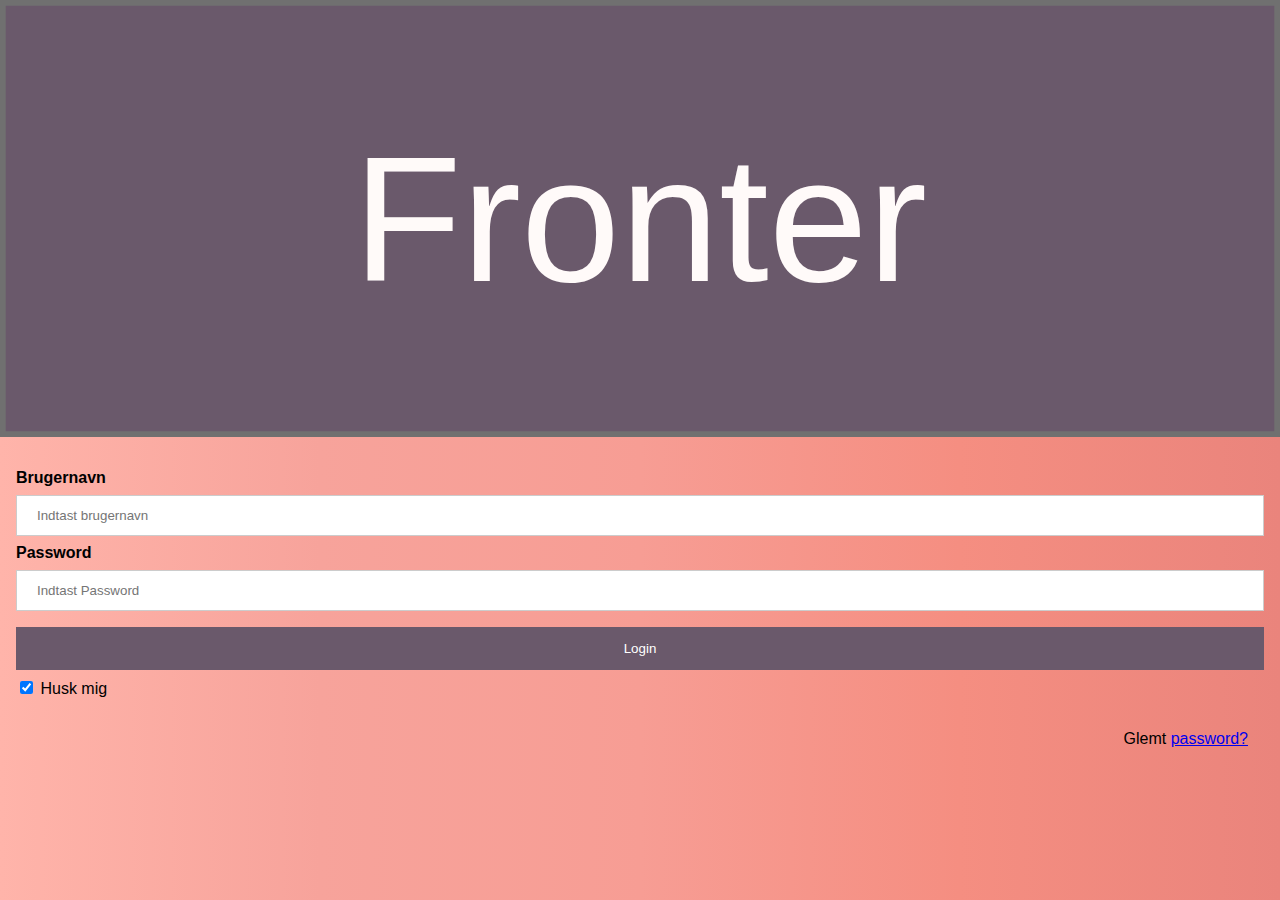
<file: 04_03_01_web_prototype/index.html>
<!doctype html>
<html class="no-js" lang="da">

<head>
    <meta charset="UTF-8">
    <meta http-equiv="x-ua-compatible" content="ie=edge">
    <title>Untitled Document</title>
    <meta name="description" content="">
    <meta name="viewport" content="width=device-width, initial-scale=1">

    <link rel="stylesheet" href="style.css">
</head>

<body>

    <form action="menu.html">
        <div class="imgcontainer">
            <img src="fronterlogo.svg" alt="Fronter" class="fronter">
        </div>


        <div class="container">
            <label for="uname"><b> Brugernavn</b></label>
            <input id="uname" type="text" placeholder="Indtast brugernavn" name="uname" required>

            <label for="psw"><b> Password</b></label>
            <input id="psw" type="password" placeholder="Indtast Password" name="psw" required>

            <button type="submit">Login</button>
            <label>
                <input type="checkbox" checked="checked" name="remember"> Husk mig
            </label>

            <div class="container">
                <span class="psw">Glemt <a href="#">password?</a></span>
            </div>

        </div>


    </form>

</body>

</html>
</file>
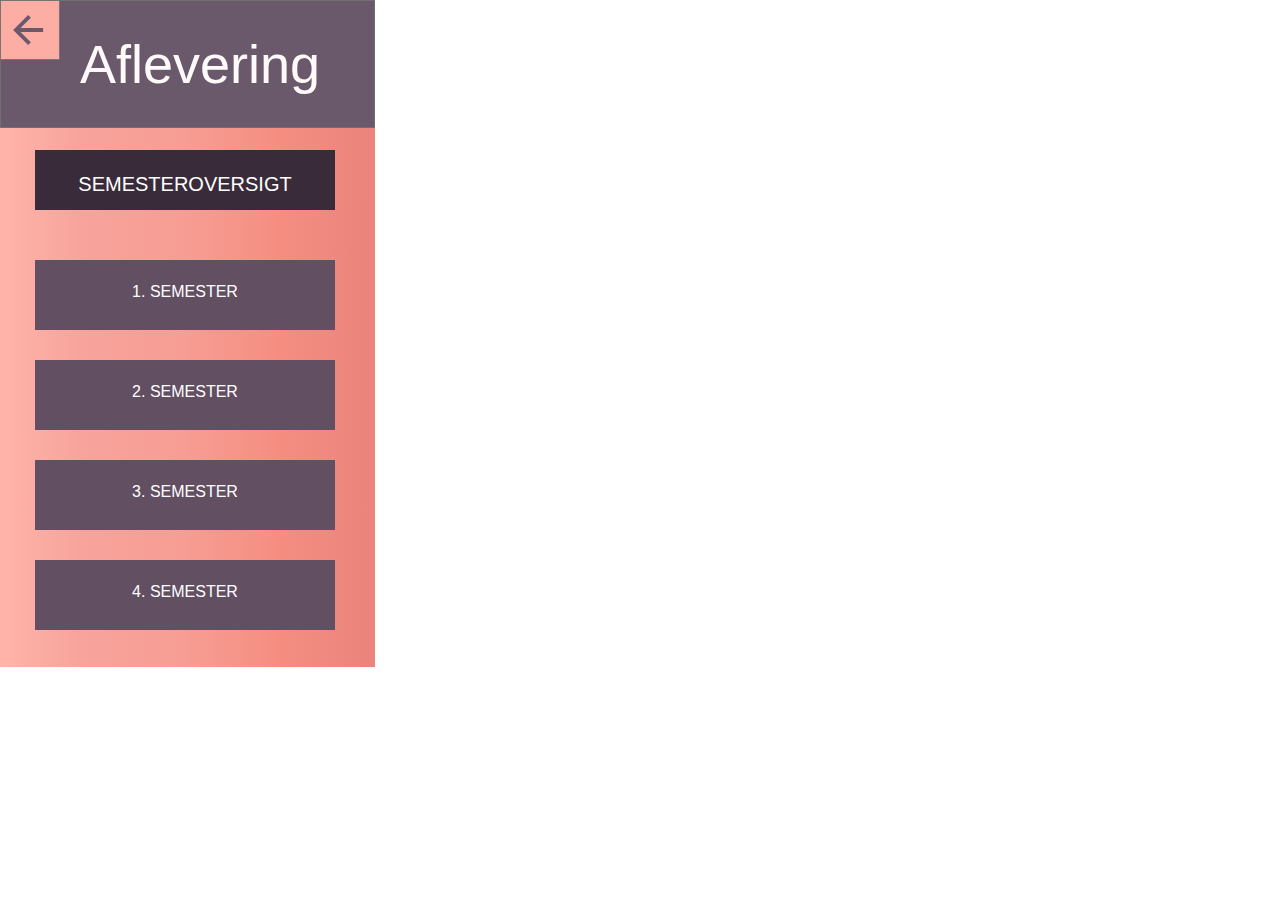
<file: 04_03_01_web_prototype/aflevering1.html>
<!doctype html>
<html class="no-js" lang="DA">

<head>
    <meta charset="UTF-8">
    <meta http-equiv="x-ua-compatible" content="ie=edge">
    <title>Aflevering</title>
    <meta name="description" content="">
    <meta name="viewport" content="width=device-width, initial-scale=1">

    <link rel="apple-touch-icon" href="apple-touch-icon.png">
    <!-- Place favicon.ico in the root directory -->

    <link rel="stylesheet" type="text/css" href="style.css">

    <link rel="stylesheet" href="https://cdnjs.cloudflare.com/ajax/libs/font-awesome/4.7.0/css/font-awesome.min.css">

</head>


<body>

    <div id="aflevering">

        <a href="menu.html">
            <div id="tilbage_knap" class="hide"></div>
        </a>

        <div id="overboks1" class="hide">SEMESTEROVERSIGT</div>

        <a href="aflevering2.html">
            <div id="boks1_1" class="hide">1. SEMESTER</div>
        </a>

        <div id="boks1_2" class="hide">2. SEMESTER</div>

        <div id="boks1_3" class="hide">3. SEMESTER</div>

        <div id="boks1_4" class="hide">4. SEMESTER</div>


    </div>
</body>

</html>
</file>
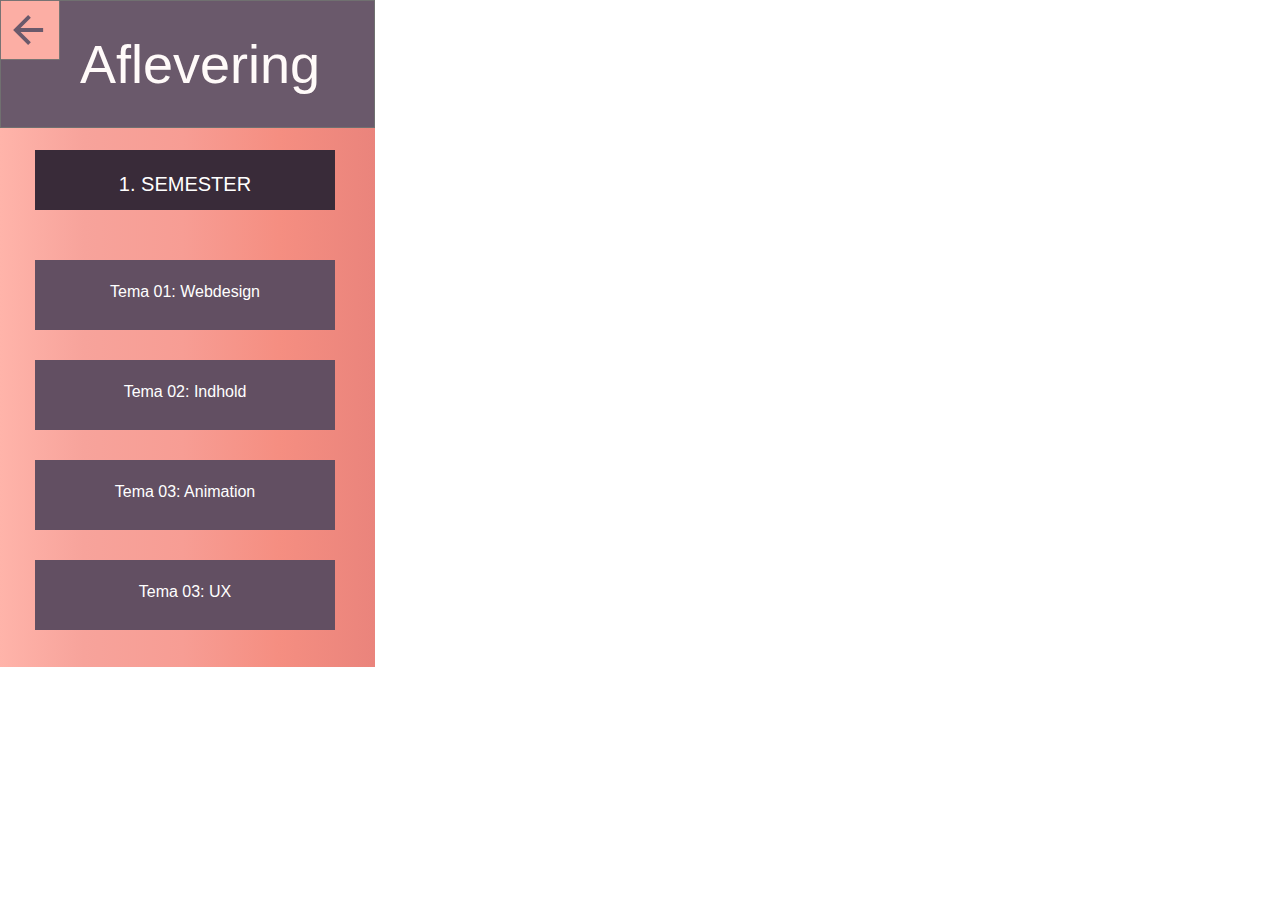
<file: 04_03_01_web_prototype/aflevering2.html>
<!doctype html>
<html class="no-js" lang="DA">

<head>
    <meta charset="UTF-8">
    <meta http-equiv="x-ua-compatible" content="ie=edge">
    <title>Aflevering</title>
    <meta name="description" content="">
    <meta name="viewport" content="width=device-width, initial-scale=1">

    <link rel="apple-touch-icon" href="apple-touch-icon.png">
    <!-- Place favicon.ico in the root directory -->

    <link rel="stylesheet" type="text/css" href="style.css">
</head>


<body>

    <div id="aflevering">

        <a href="aflevering1.html">
            <div id="tilbage_knap" class="hide"></div>
        </a>

        <div id="overboks2" class="hide">1. SEMESTER</div>

        <div id="boks2_1" class="hide">Tema 01: Webdesign</div>

        <div id="boks2_2" class="hide">Tema 02: Indhold</div>

        <div id="boks2_3" class="hide">Tema 03: Animation</div>

        <a href="aflevering3.html">
            <div id="boks2_4" class="hide">Tema 03: UX</div>
        </a>


    </div>
</body>

</html>
</file>
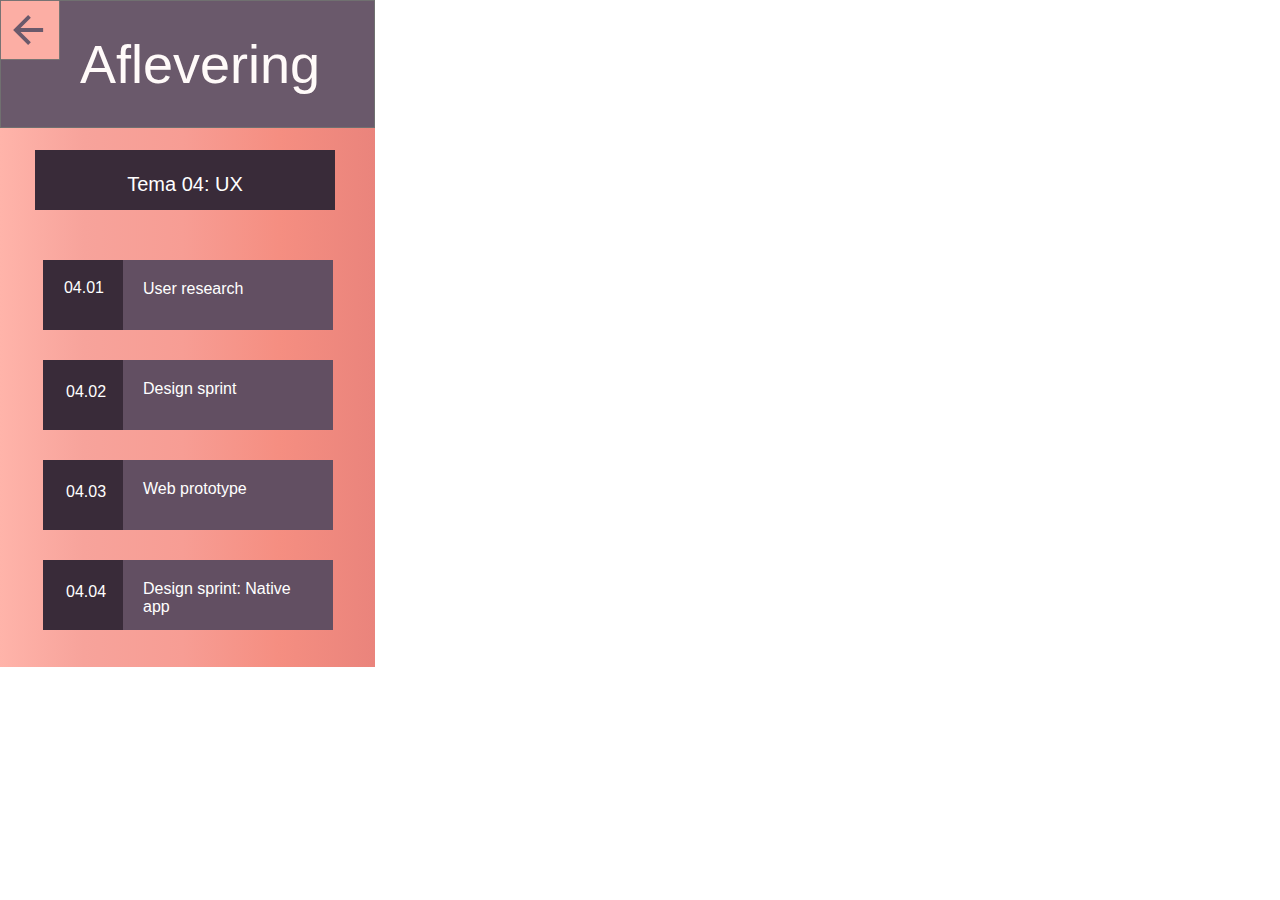
<file: 04_03_01_web_prototype/aflevering3.html>
<!doctype html>
<html class="no-js" lang="DA">

<head>
    <meta charset="UTF-8">
    <meta http-equiv="x-ua-compatible" content="ie=edge">
    <title>Aflevering</title>
    <meta name="description" content="">
    <meta name="viewport" content="width=device-width, initial-scale=1">

    <link rel="apple-touch-icon" href="apple-touch-icon.png">
    <!-- Place favicon.ico in the root directory -->

    <link rel="stylesheet" type="text/css" href="style.css">
</head>


<body>

    <div id="aflevering">

        <a href="aflevering2.html">
            <div id="tilbage_knap" class="hide"></div>
        </a>

        <div id="overboks3" class="hide">Tema 04: UX
        </div>

        <a href="aflevering4.html">
            <div id="boks3_1" class="hide">User research
                <div class="miniboks1">04.01</div>
            </div>
        </a>

        <div id="boks3_2" class="hide">Design sprint
        </div>

        <div class="miniboks2">04.02</div>

        <div id="boks3_3" class="hide">Web prototype
        </div>

        <div class="miniboks3">04.03</div>

        <div id="boks3_4" class="hide">Design sprint: Native app
        </div>

        <div class="miniboks4">04.04</div>


    </div>
</body>

</html>
</file>
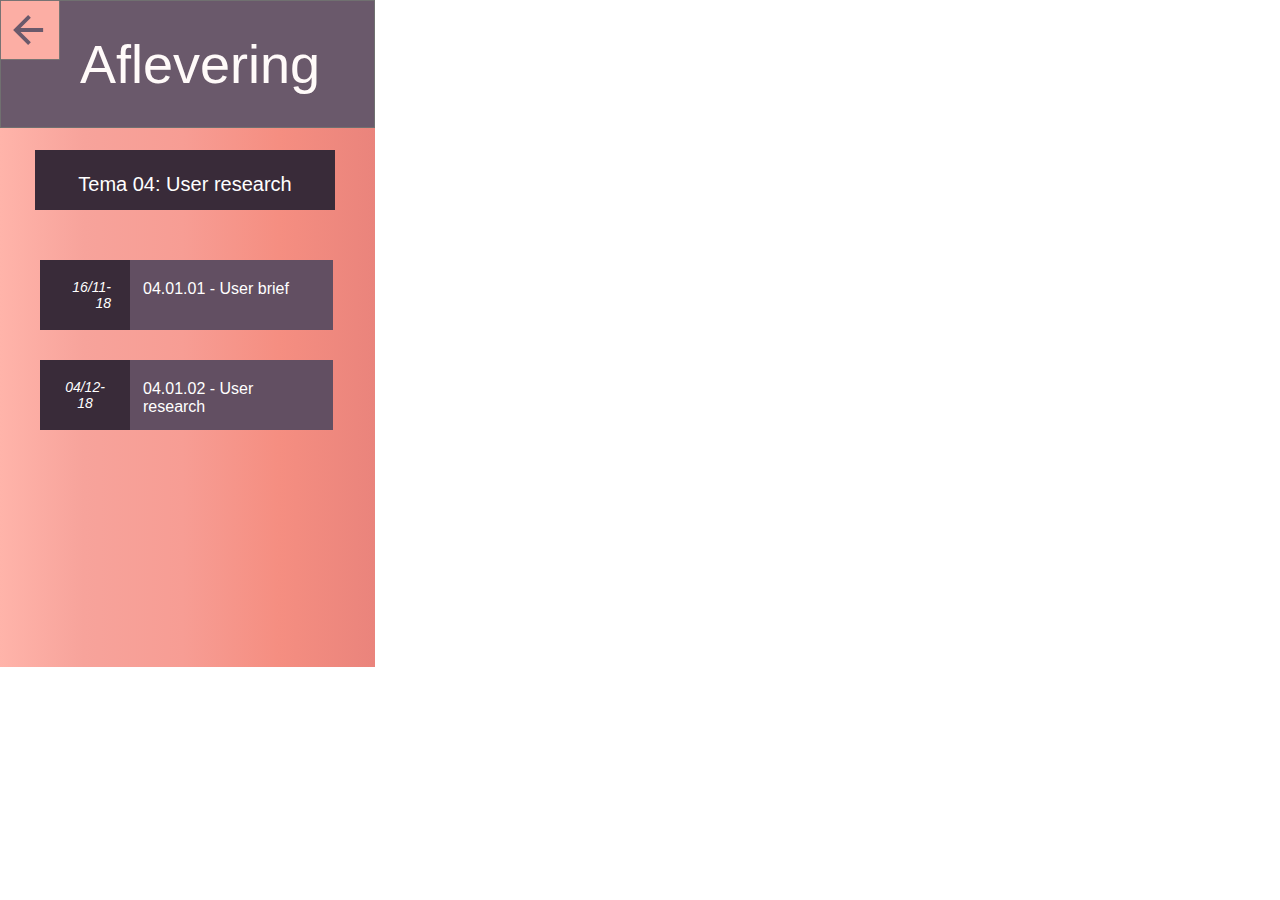
<file: 04_03_01_web_prototype/aflevering4.html>
<!doctype html>
<html class="no-js" lang="DA">

<head>
    <meta charset="UTF-8">
    <meta http-equiv="x-ua-compatible" content="ie=edge">
    <title>Aflevering</title>
    <meta name="description" content="">
    <meta name="viewport" content="width=device-width, initial-scale=1">

    <link rel="apple-touch-icon" href="apple-touch-icon.png">
    <!-- Place favicon.ico in the root directory -->

    <link rel="stylesheet" type="text/css" href="style.css">
</head>


<body>

    <div id="aflevering">

        <a href="aflevering3.html">
            <div id="tilbage_knap" class="hide"></div>
        </a>

        <div id="overboks4" class="hide">Tema 04: User research
        </div>

        <a href="Aflevering5.html">
            <div id="boks4_1" class="hide">04.01.01 - User brief
            </div>
        </a>

        <div class="miniboks5">16/11-18</div>

        <div id="boks4_2" class="hide">04.01.02 - User research
        </div>

        <div class="miniboks6">04/12-18</div>


    </div>
</body>

</html>
</file>
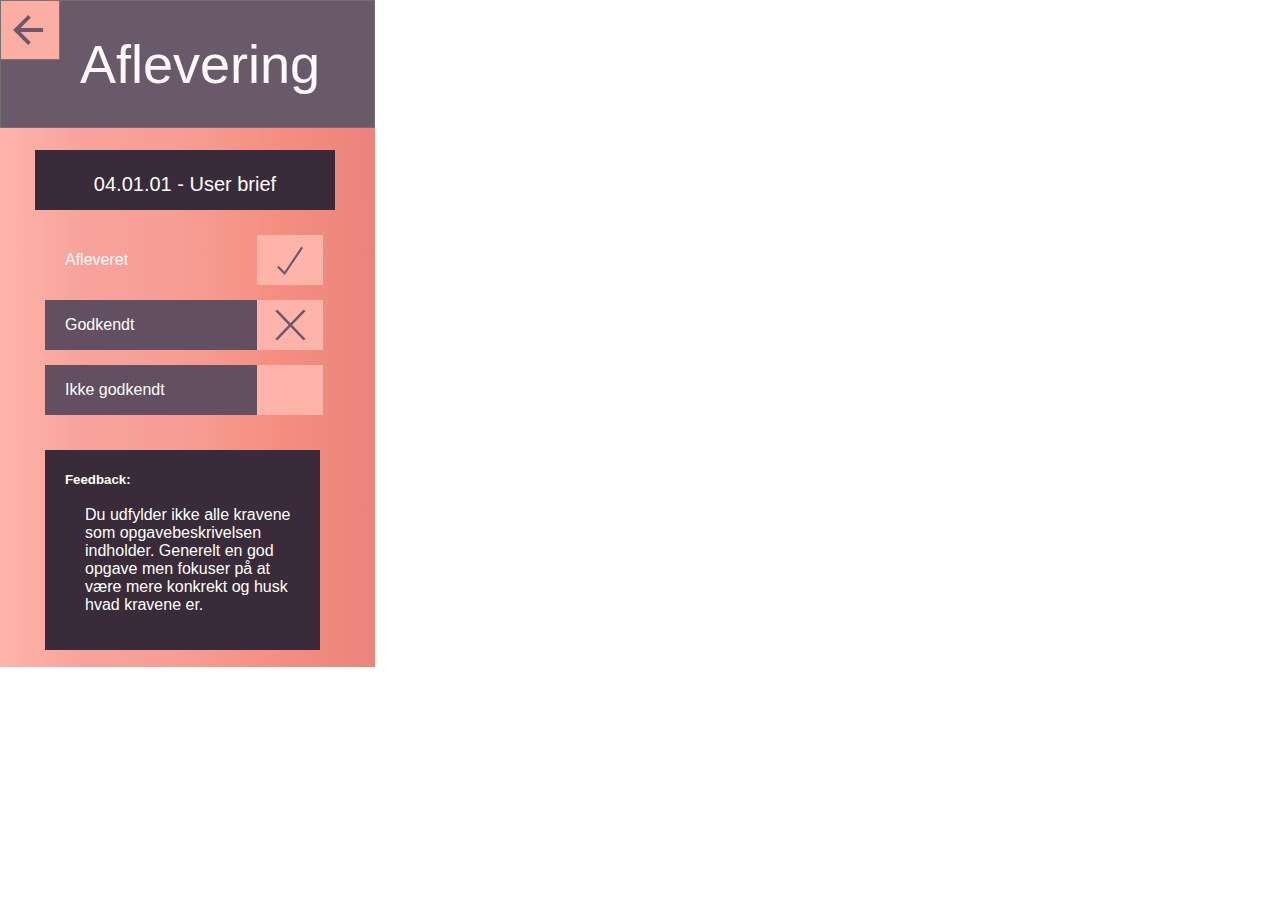
<file: 04_03_01_web_prototype/Aflevering5.html>
<!doctype html>
<html class="no-js" lang="DA">

<head>
    <meta charset="UTF-8">
    <meta http-equiv="x-ua-compatible" content="ie=edge">
    <title>Aflevering</title>
    <meta name="description" content="">
    <meta name="viewport" content="width=device-width, initial-scale=1">

    <link rel="apple-touch-icon" href="apple-touch-icon.png">
    <!-- Place favicon.ico in the root directory -->

    <link rel="stylesheet" type="text/css" href="style.css">
</head>


<body>

    <div id="aflevering">

        <a href="aflevering4.html">
            <div id="tilbage_knap" class="hide"></div>
        </a>

        <div id="overboks5" class="hide">04.01.01 - User brief</div>

        <div id="boks5_1" class="hide">
            <div class="tekst1">
                <p>Afleveret</p>
            </div>
        </div>

        <img src="billeder/afleveret.svg" class="afleveret" alt="billede">


        <div id="boks5_2" class="hide">
            <div class="tekst1">
                <p>Godkendt</p>
            </div>
        </div>

        <img src="billeder/godkendt.svg" class="godkendt" alt="billede">

        <div id="boks5_3" class="hide">
            <div class="tekst1">
                <p>Ikke godkendt</p>
            </div>
        </div>

        <img src="billeder/ikke_godkendt.svg" class="ikke_godkendt" alt="billede">

        <div id="boks5_4" class="hide">
            <h5>Feedback:</h5>
            <p class="tekst2">
                Du udfylder ikke alle kravene som opgavebeskrivelsen indholder. Generelt en god opgave men fokuser på at være mere konkrekt og husk hvad kravene er. </p>
        </div>

    </div>
</body>

</html>
</file>
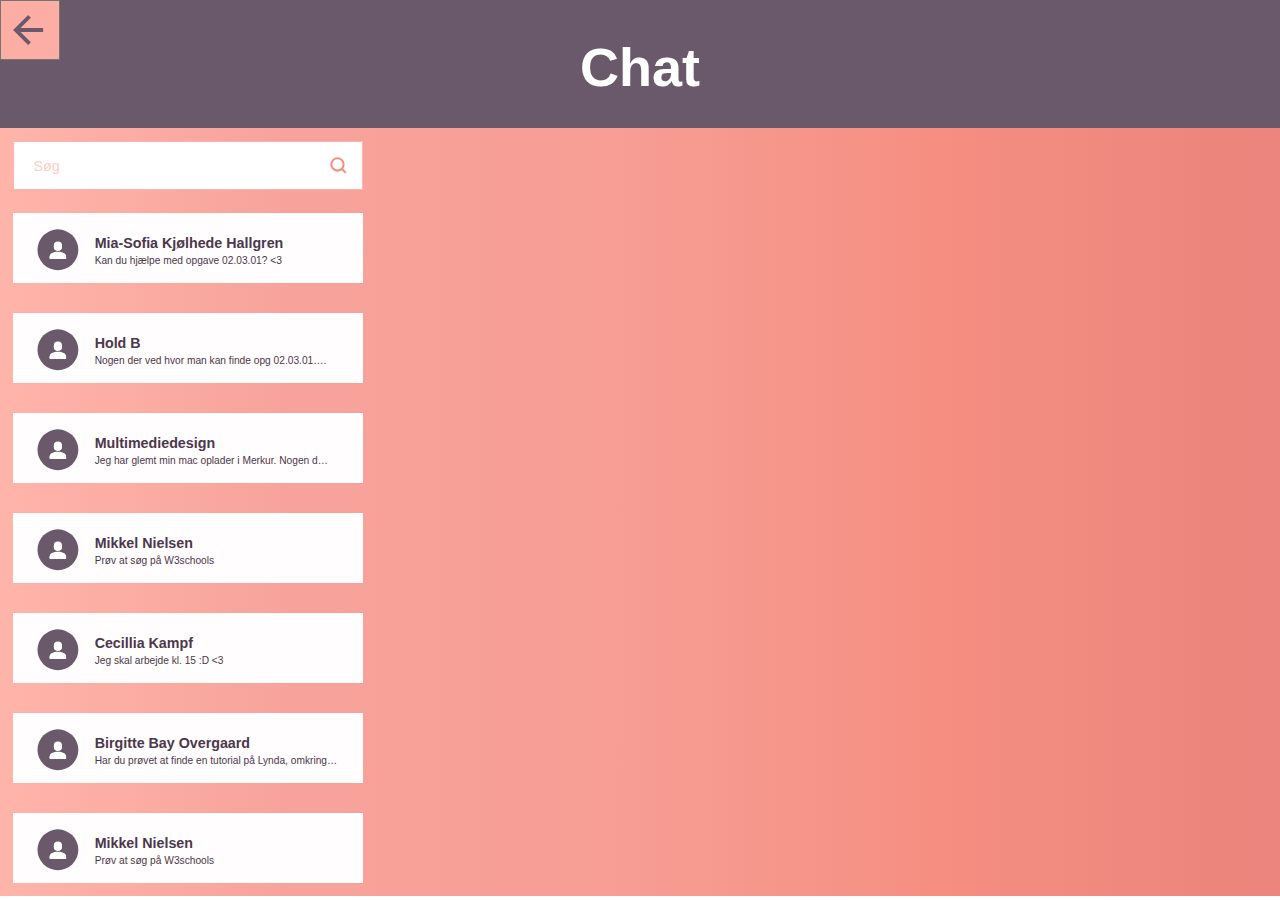
<file: 04_03_01_web_prototype/chat.html>
<!doctype html>
<html class="no-js" lang="">

<head>
    <meta charset="UTF-8">
    <meta http-equiv="x-ua-compatible" content="ie=edge">
    <title>Lektier</title>
    <meta name="description" content="">
    <meta name="viewport" content="width=device-width, initial-scale=1">

    <link rel="apple-touch-icon" href="apple-touch-icon.png">
    <!-- Place favicon.ico in the root directory -->

    <link rel="stylesheet" type="text/css" href="style.css">
</head>


<body>
    <div id="baggrund_chat">
        <div class="overskrift_chat">
            <h1>Chat</h1>
        </div>
        <a href="menu.html">
            <div id="tilbage_knap"></div>
        </a>


        <div id="soeg"></div>
        <a href="chat1.html">
            <div id="samtale1"></div>
        </a>
        <div id="samtale2"></div>
        <div id="samtale3"></div>
        <div id="samtale4"></div>
        <div id="samtale5"></div>
        <div id="samtale6"></div>
        <div id="samtale7"></div>


    </div>

</body>



</html>
</file>
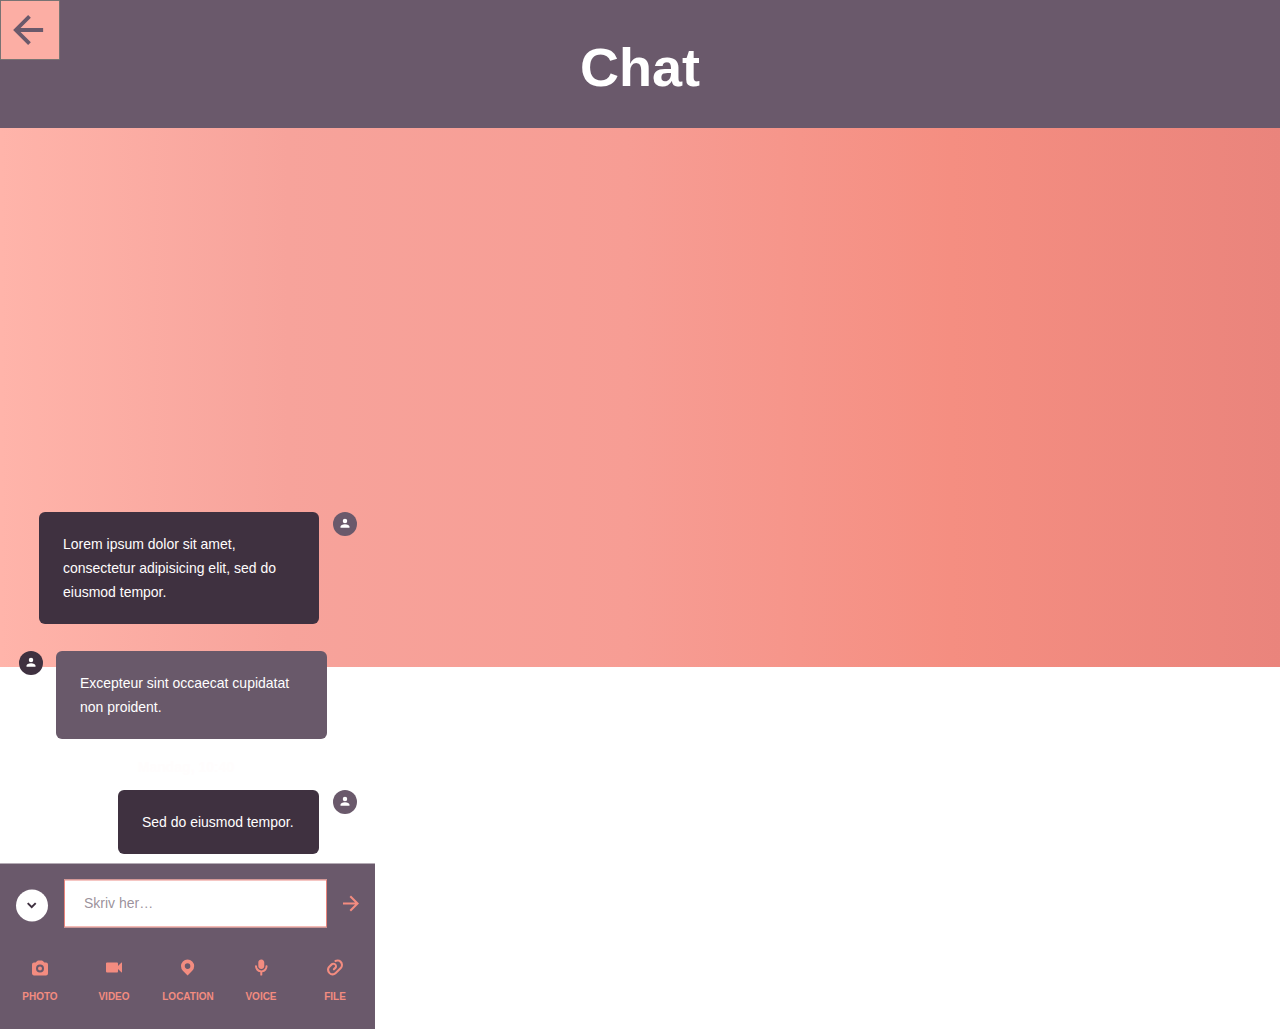
<file: 04_03_01_web_prototype/chat1.html>
<!doctype html>
<html class="no-js" lang="">

<head>
    <meta charset="UTF-8">
    <meta http-equiv="x-ua-compatible" content="ie=edge">
    <title>Lektier</title>
    <meta name="description" content="">
    <meta name="viewport" content="width=device-width, initial-scale=1">

    <link rel="apple-touch-icon" href="apple-touch-icon.png">
    <!-- Place favicon.ico in the root directory -->

    <link rel="stylesheet" type="text/css" href="style.css">
</head>

<body>
    <div id="baggrund_beskeder">
        <div class="overskrift">
            <h1>Chat</h1>
        </div>
        <a href="chat.html">
            <div id="tilbage_knap"></div>
        </a>


        <div id="tools2"></div>




    </div>
</body>

</html>
</file>
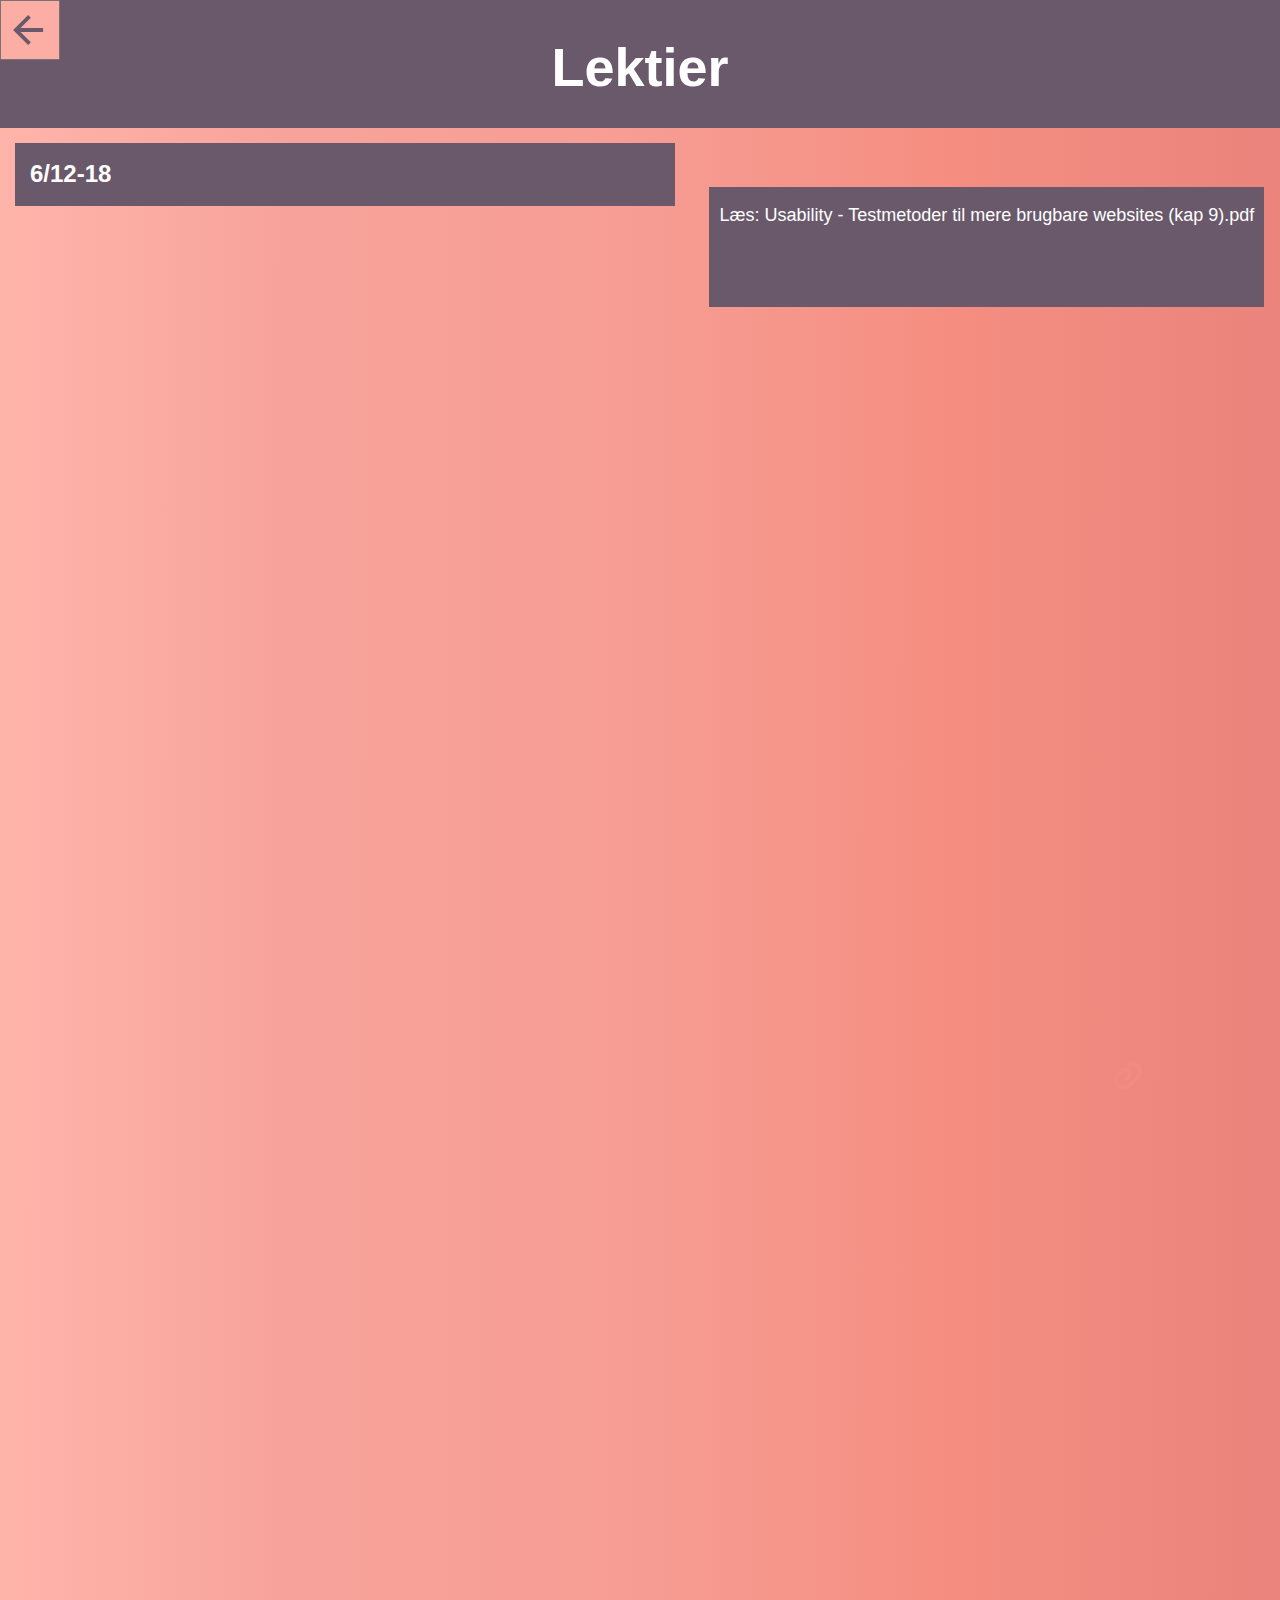
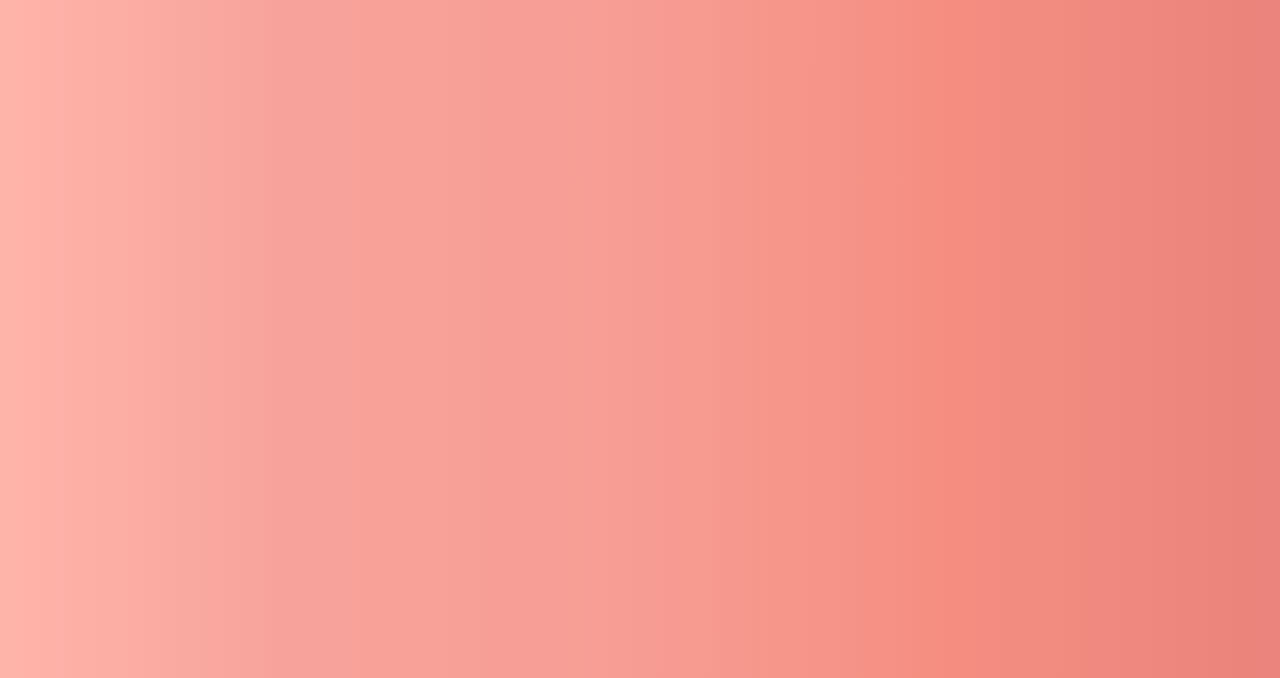
<file: 04_03_01_web_prototype/lektie1.html>
<!doctype html>
<html class="no-js" lang="">

<head>
    <meta charset="UTF-8">
    <meta http-equiv="x-ua-compatible" content="ie=edge">
    <title>Lektier</title>
    <meta name="description" content="">
    <meta name="viewport" content="width=device-width, initial-scale=1">

    <link rel="apple-touch-icon" href="apple-touch-icon.png">
    <!-- Place favicon.ico in the root directory -->

    <link rel="stylesheet" type="text/css" href="style.css">
</head>

<body>
    <div id="lektier_baggrund2">
        <div class="overskrift">
            <h1>Lektier</h1>
        </div>
        <a href="lektier.html">
            <div id="tilbage_knap"></div>
        </a>

        <div class="dato_kasse">
        </div>
        <div class="dato_text">
            <h2>6/12-18</h2>
        </div>

        <div class="lektie_besked">
            <p>Læs: Usability - Testmetoder til
                mere brugbare websites (kap 9).pdf</p>
        </div>
        <a href="lektie2.html">
            <div class="link"></div>
        </a>


    </div>
</body>

</html>
</file>
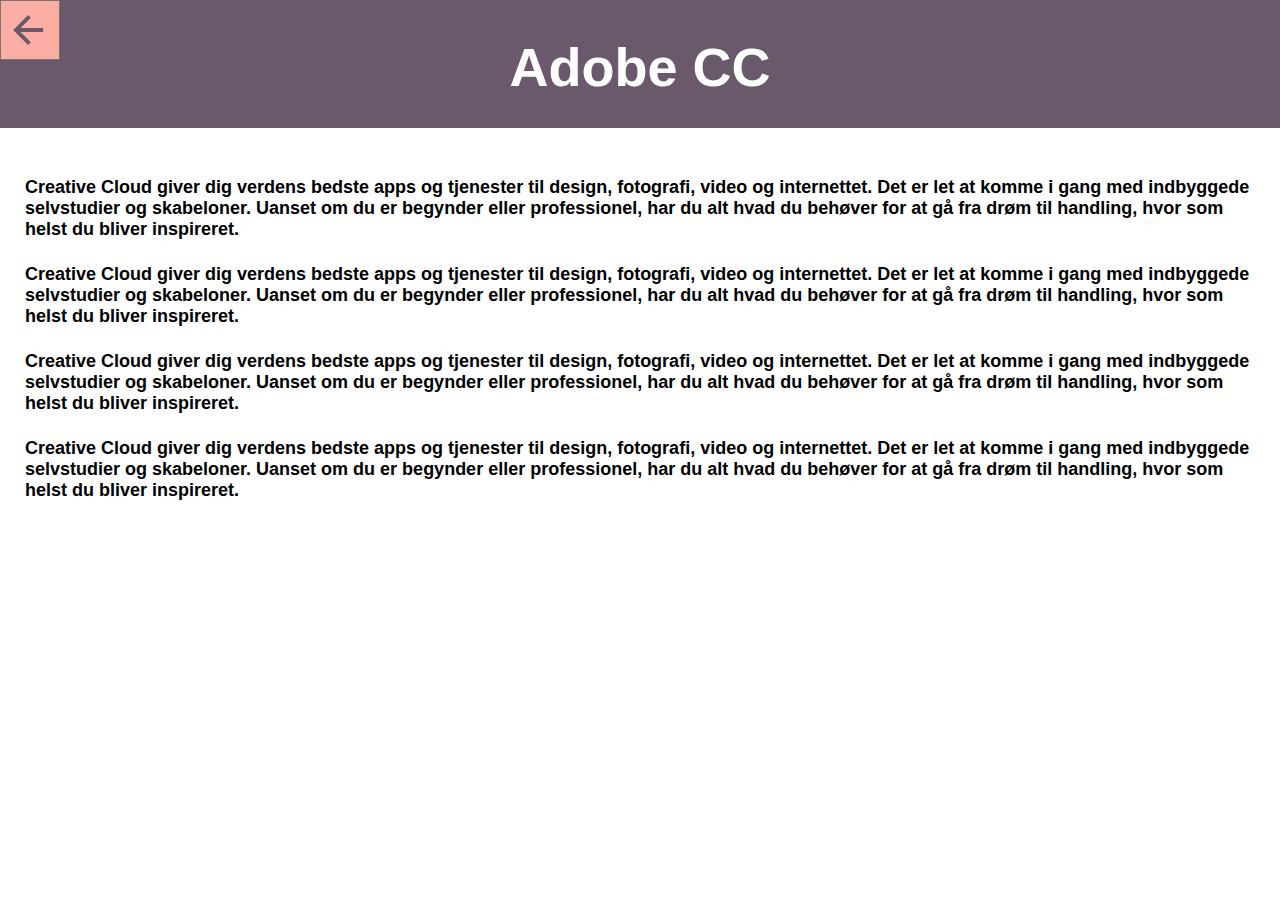
<file: 04_03_01_web_prototype/lektie2.html>
<!doctype html>
<html class="no-js" lang="DA">

<head>
    <meta charset="UTF-8">
    <meta http-equiv="x-ua-compatible" content="ie=edge">
    <title>Lektier</title>
    <meta name="description" content="">
    <meta name="viewport" content="width=device-width, initial-scale=1">

    <link rel="apple-touch-icon" href="apple-touch-icon.png">
    <!-- Place favicon.ico in the root directory -->

    <link rel="stylesheet" type="text/css" href="style.css">
</head>

<body>
    <div id="baggrund_lektier2">
        <div class="overskrift">
            <h1>Adobe CC</h1>
        </div>
        <a href="lektie1.html">
            <div id="tilbage_knap"></div>
        </a>

        <div class="text">
            <h4>Creative Cloud giver dig verdens bedste
                apps og tjenester til design, fotografi,
                video og internettet. Det er let at komme i
                gang med indbyggede selvstudier og
                skabeloner. Uanset om du er begynder
                eller professionel, har du alt hvad du
                behøver for at gå fra drøm til handling,
                hvor som helst du bliver inspireret.
            </h4>
            <h4>Creative Cloud giver dig verdens bedste
                apps og tjenester til design, fotografi,
                video og internettet. Det er let at komme i
                gang med indbyggede selvstudier og
                skabeloner. Uanset om du er begynder
                eller professionel, har du alt hvad du
                behøver for at gå fra drøm til handling,
                hvor som helst du bliver inspireret.
            </h4>
            <h4>Creative Cloud giver dig verdens bedste
                apps og tjenester til design, fotografi,
                video og internettet. Det er let at komme i
                gang med indbyggede selvstudier og
                skabeloner. Uanset om du er begynder
                eller professionel, har du alt hvad du
                behøver for at gå fra drøm til handling,
                hvor som helst du bliver inspireret.
            </h4>
            <h4>Creative Cloud giver dig verdens bedste
                apps og tjenester til design, fotografi,
                video og internettet. Det er let at komme i
                gang med indbyggede selvstudier og
                skabeloner. Uanset om du er begynder
                eller professionel, har du alt hvad du
                behøver for at gå fra drøm til handling,
                hvor som helst du bliver inspireret.
            </h4>

        </div>


    </div>
</body>

</html>
</file>
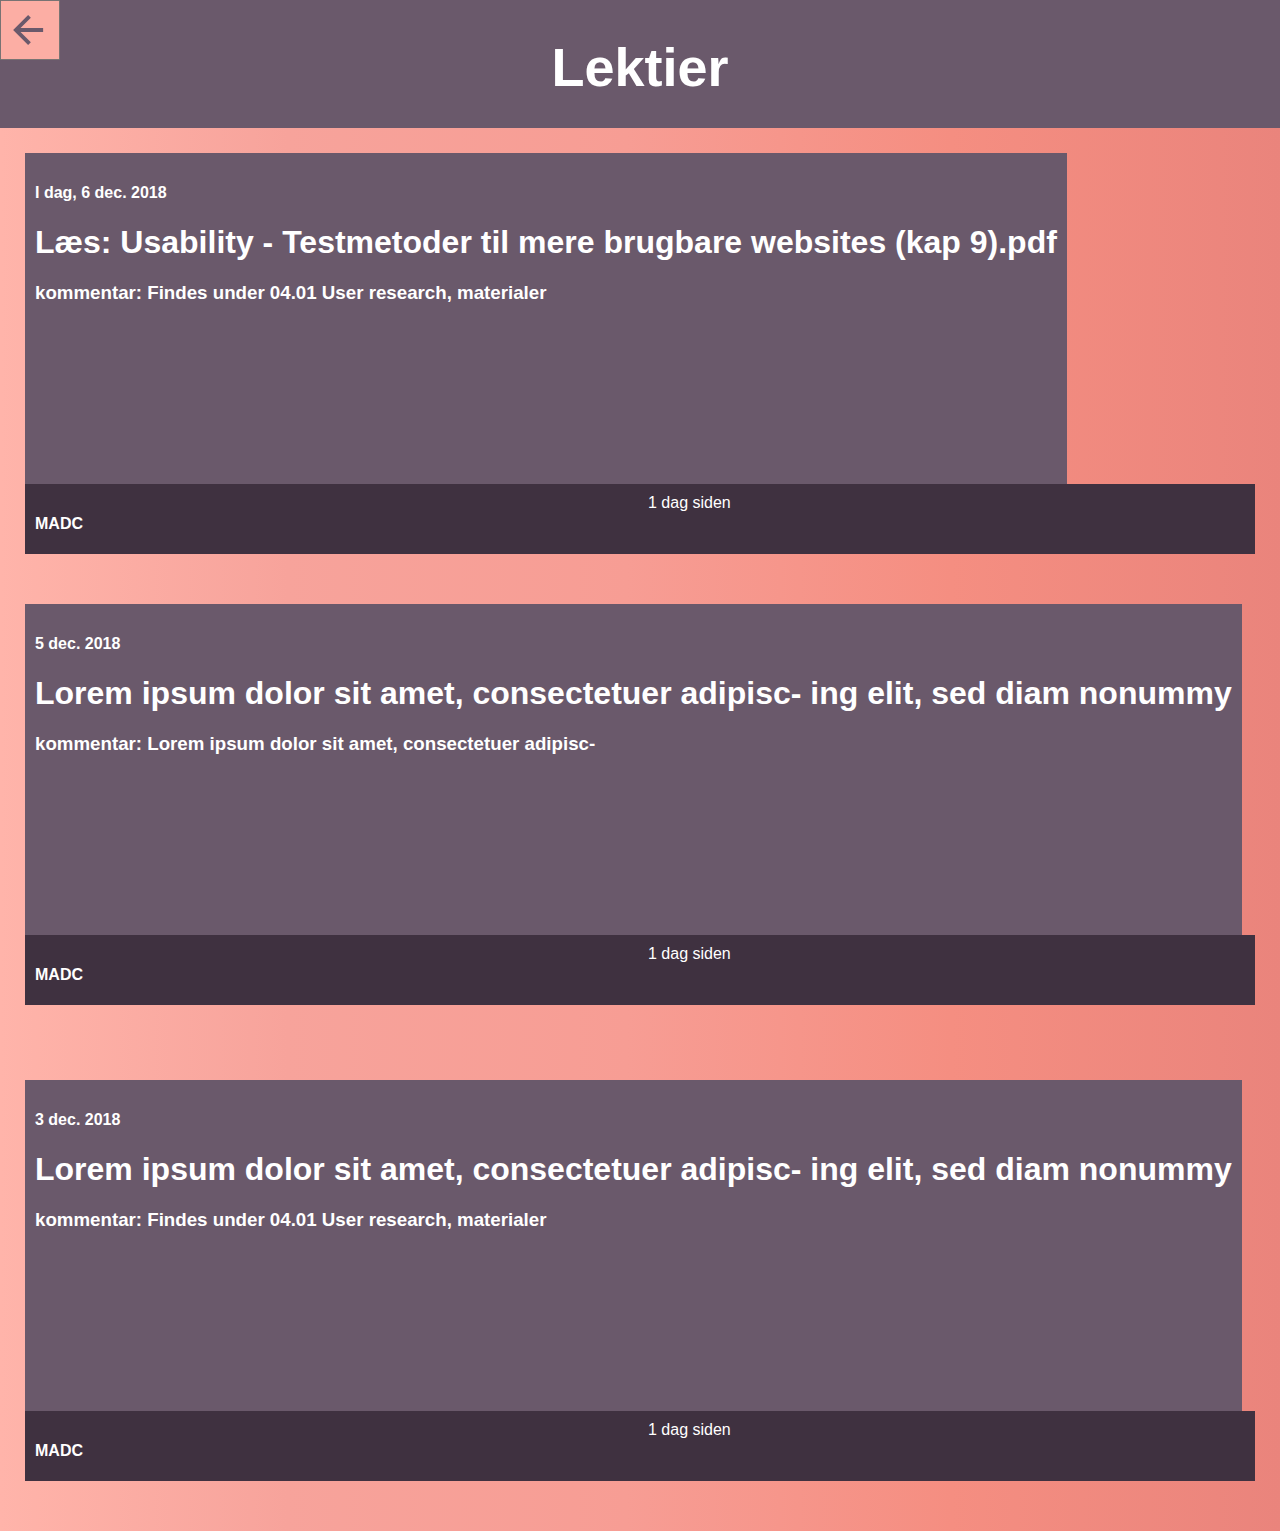
<file: 04_03_01_web_prototype/lektier.html>
<!doctype html>
<html class="no-js" lang="">

<head>
    <meta charset="UTF-8">
    <meta http-equiv="x-ua-compatible" content="ie=edge">
    <title>Lektier</title>
    <meta name="description" content="">
    <meta name="viewport" content="width=device-width, initial-scale=1">

    <link rel="apple-touch-icon" href="apple-touch-icon.png">
    <!-- Place favicon.ico in the root directory -->

    <link rel="stylesheet" type="text/css" href="style.css">
</head>

<body>
    <div id="lektier_baggrund1">
        <div class="lektier_overskrift">
            <h1>Lektier</h1>
        </div>
        <a href="menu.html">
            <div id="tilbage_knap"></div>
        </a>
        <div id="lektier_text">

            <a href="lektie1.html">
                <div class="lektie1">
                    <h4>I dag, 6 dec. 2018</h4>
                    <h1>Læs: Usability - Testmetoder til mere brugbare websites (kap 9).pdf</h1>
                    <h3>kommentar: Findes under 04.01 User research, materialer</h3>
                </div>
            </a>

            <div class="lektie1_bund">
                <h4>MADC</h4>
                <p>1 dag siden</p>
            </div>

            <div class="lektie2">
                <h4>5 dec. 2018</h4>
                <h1>Lorem ipsum dolor sit amet, consectetuer adipisc-
                    ing elit, sed diam nonummy</h1>
                <h3>kommentar: Lorem ipsum dolor sit amet, consectetuer adipisc-
                </h3>
            </div>

            <div class="lektie2_bund">
                <h4>MADC</h4>
                <p>1 dag siden</p>
            </div>

            <div class="lektie3">
                <h4>3 dec. 2018</h4>
                <h1>Lorem ipsum dolor sit amet, consectetuer adipisc-
                    ing elit, sed diam nonummy</h1>
                <h3>kommentar: Findes under 04.01 User research, materialer
                </h3>
            </div>

            <div class="lektie3_bund">
                <h4>MADC</h4>
                <p>1 dag siden</p>
            </div>

        </div>
    </div>

</body>



</html>
</file>
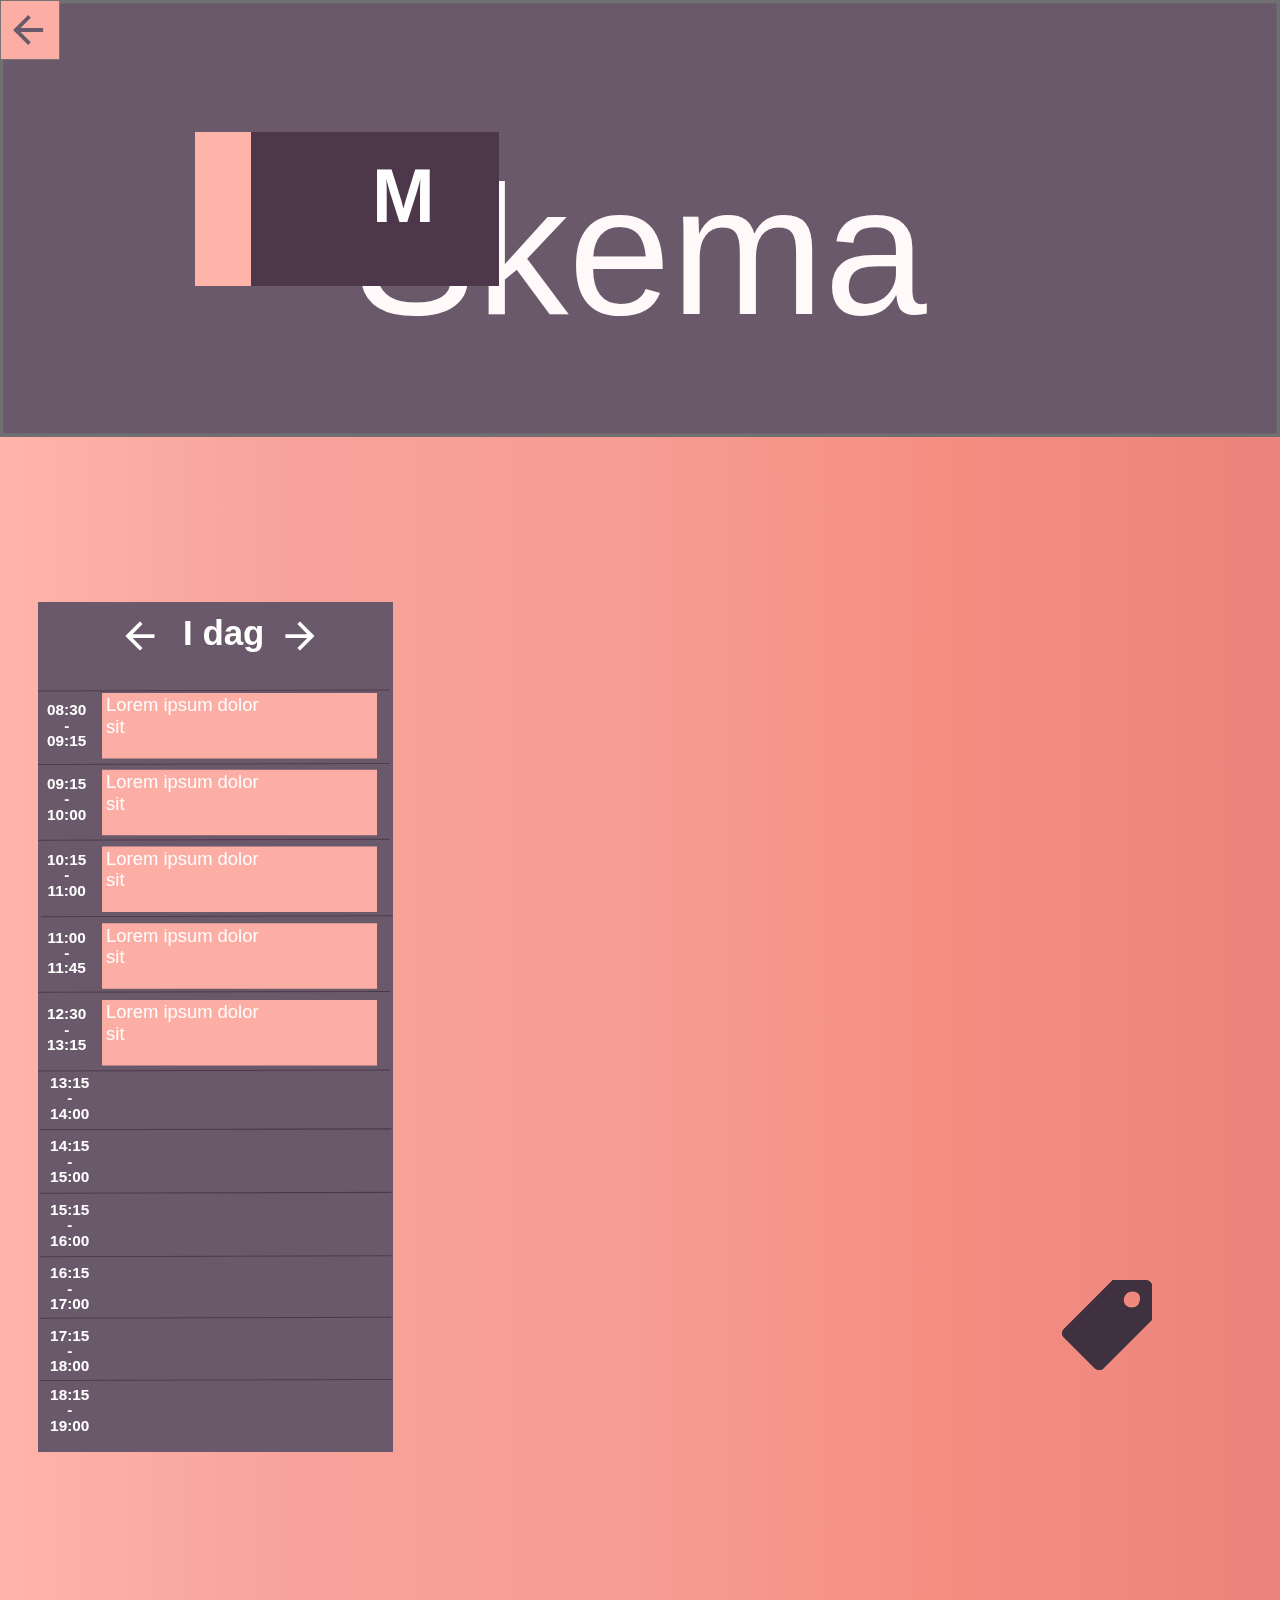
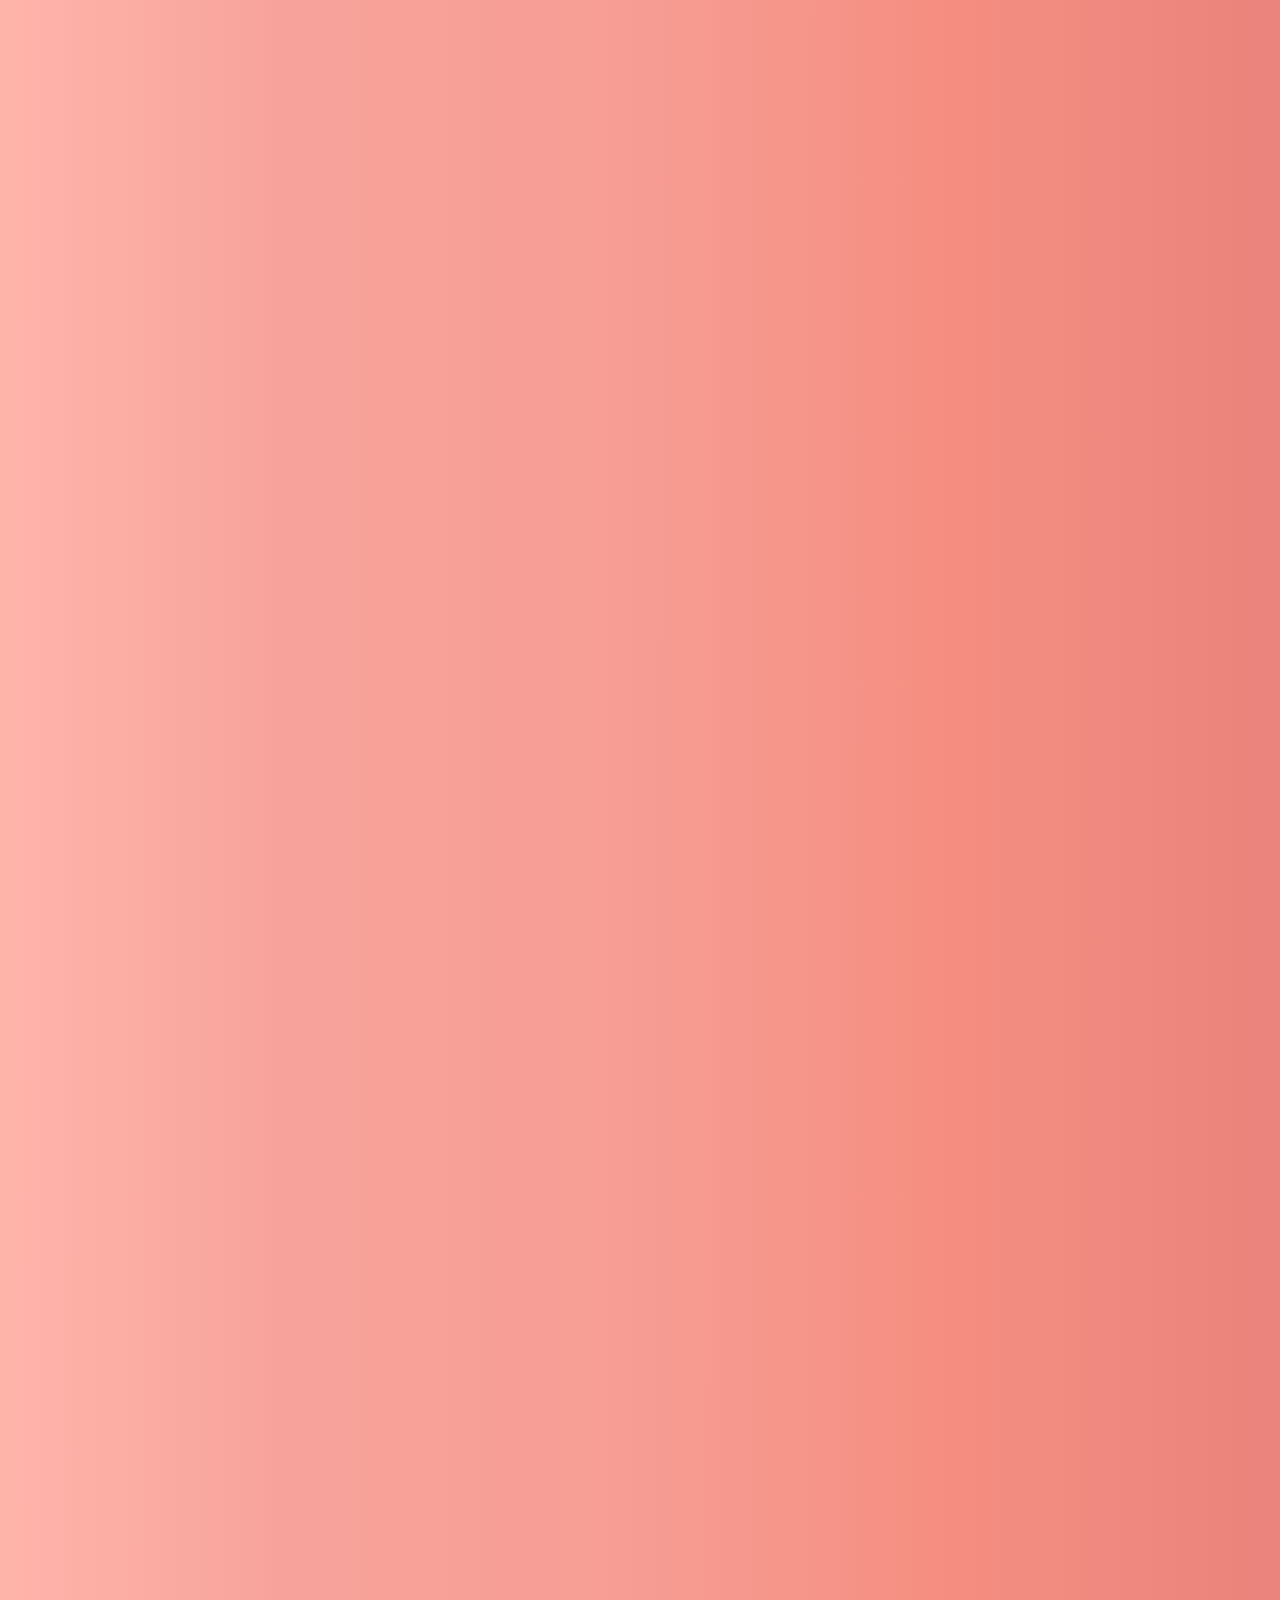
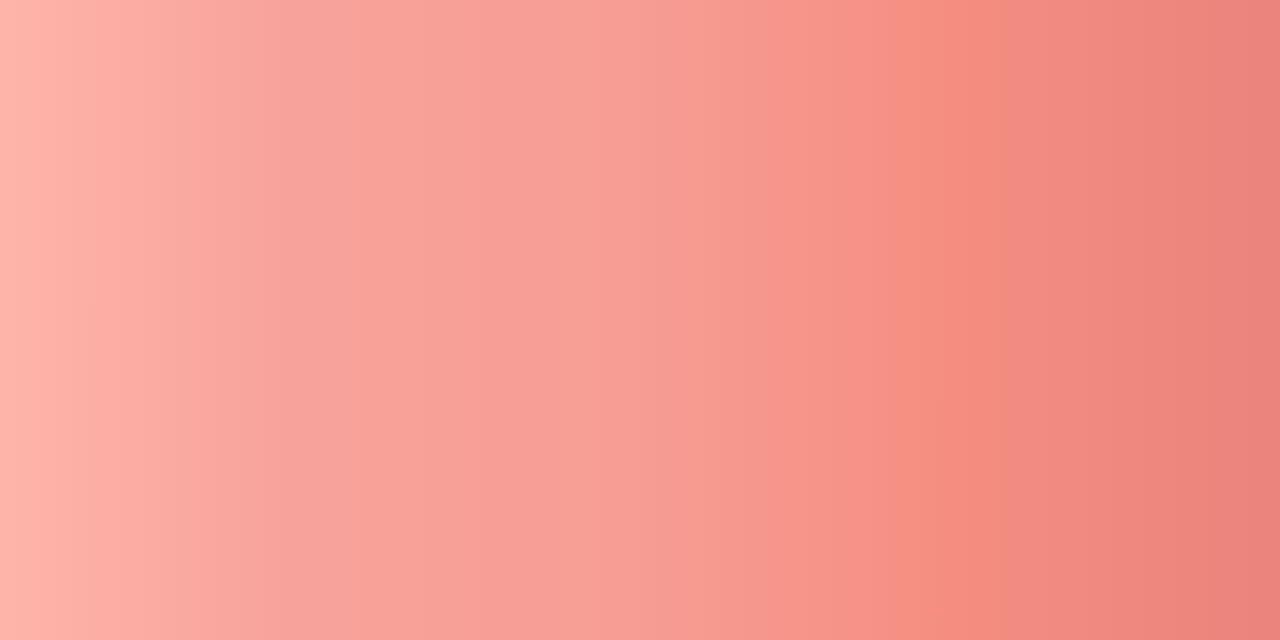
<file: 04_03_01_web_prototype/skema_d.html>
<!doctype html>
<html class="no-js" lang="">

<head>
    <meta charset="UTF-8">
    <meta http-equiv="x-ua-compatible" content="ie=edge">
    <title>Skema - dag</title>
    <meta name="description" content="">
    <meta name="viewport" content="width=device-width, initial-scale=1">

    <link rel="apple-touch-icon" href="apple-touch-icon.png">
    <!-- Place favicon.ico in the root directory -->
    <link rel="stylesheet" type="text/css" href="style.css">
</head>


<body>

    <div id="baggrund_skema_dag">
        <div id="tilbage">
            <a href="menu.html">
                <img src="billeder/tilbage.svg" alt="tilbage">
            </a>
        </div>
        <div id="dagens_skema_oplysninger"></div>

        <div id="far">
            <div id="knap_dag" class="knap_dag_valgt">
                <a href="skema_d.html">
                    <img src="billeder/dag_valgt.svg" alt="dag_valgt">
                </a>
            </div>
            <div id="knap_uge" class="knap_uge">

                <a href="skema_u.html">
                    <img src="billeder/uge.svg" alt="uge">
                </a>
            </div>
            <div id="knap_maaned" class="knap_maaned">
                <a href="skema_m.html">
                    <img src="billeder/maaned.svg" alt="maaned">
                </a>
            </div>
        </div>
        <div id="mor">
            <div class="lektie_tag">
                <a href="lektier.html">
                    <img src="billeder/lektie_tag.svg" alt="letie_tag">
                </a>
            </div>

        </div>
    </div>


</body>

</html>
</file>
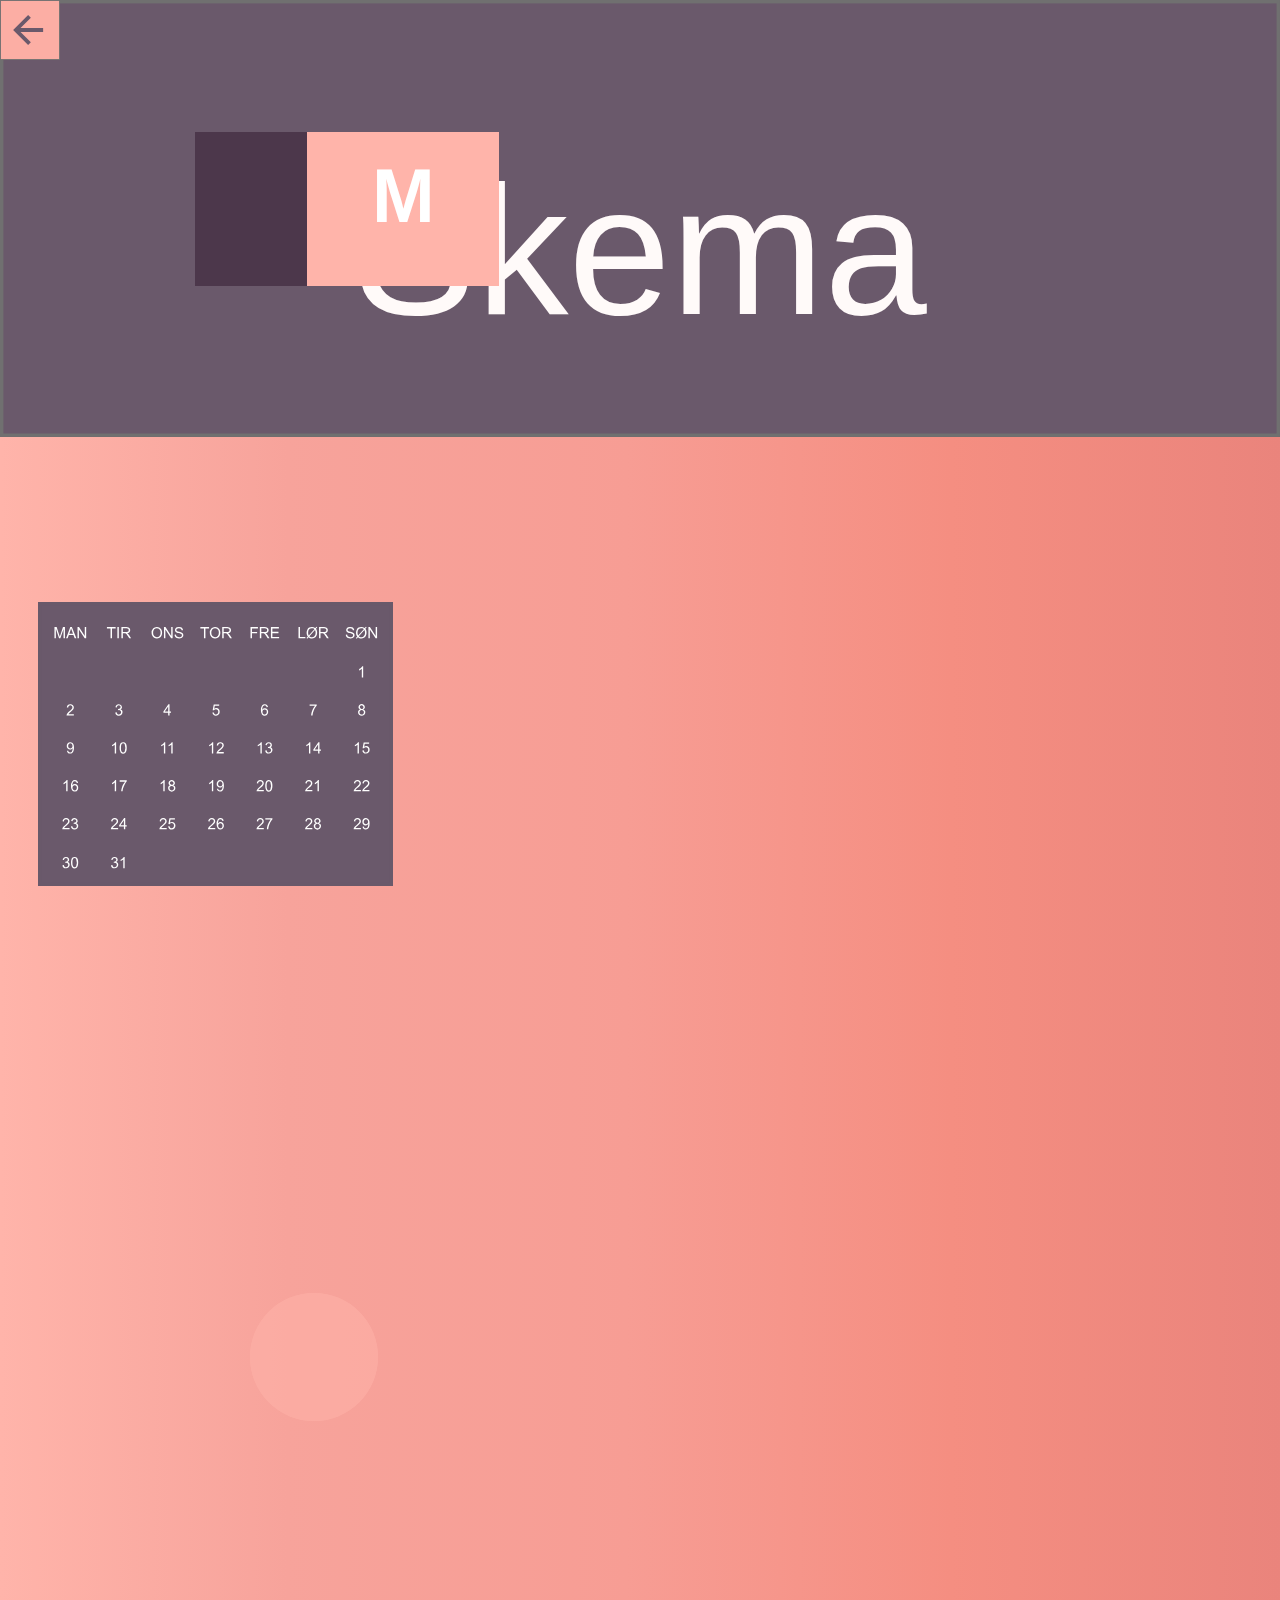
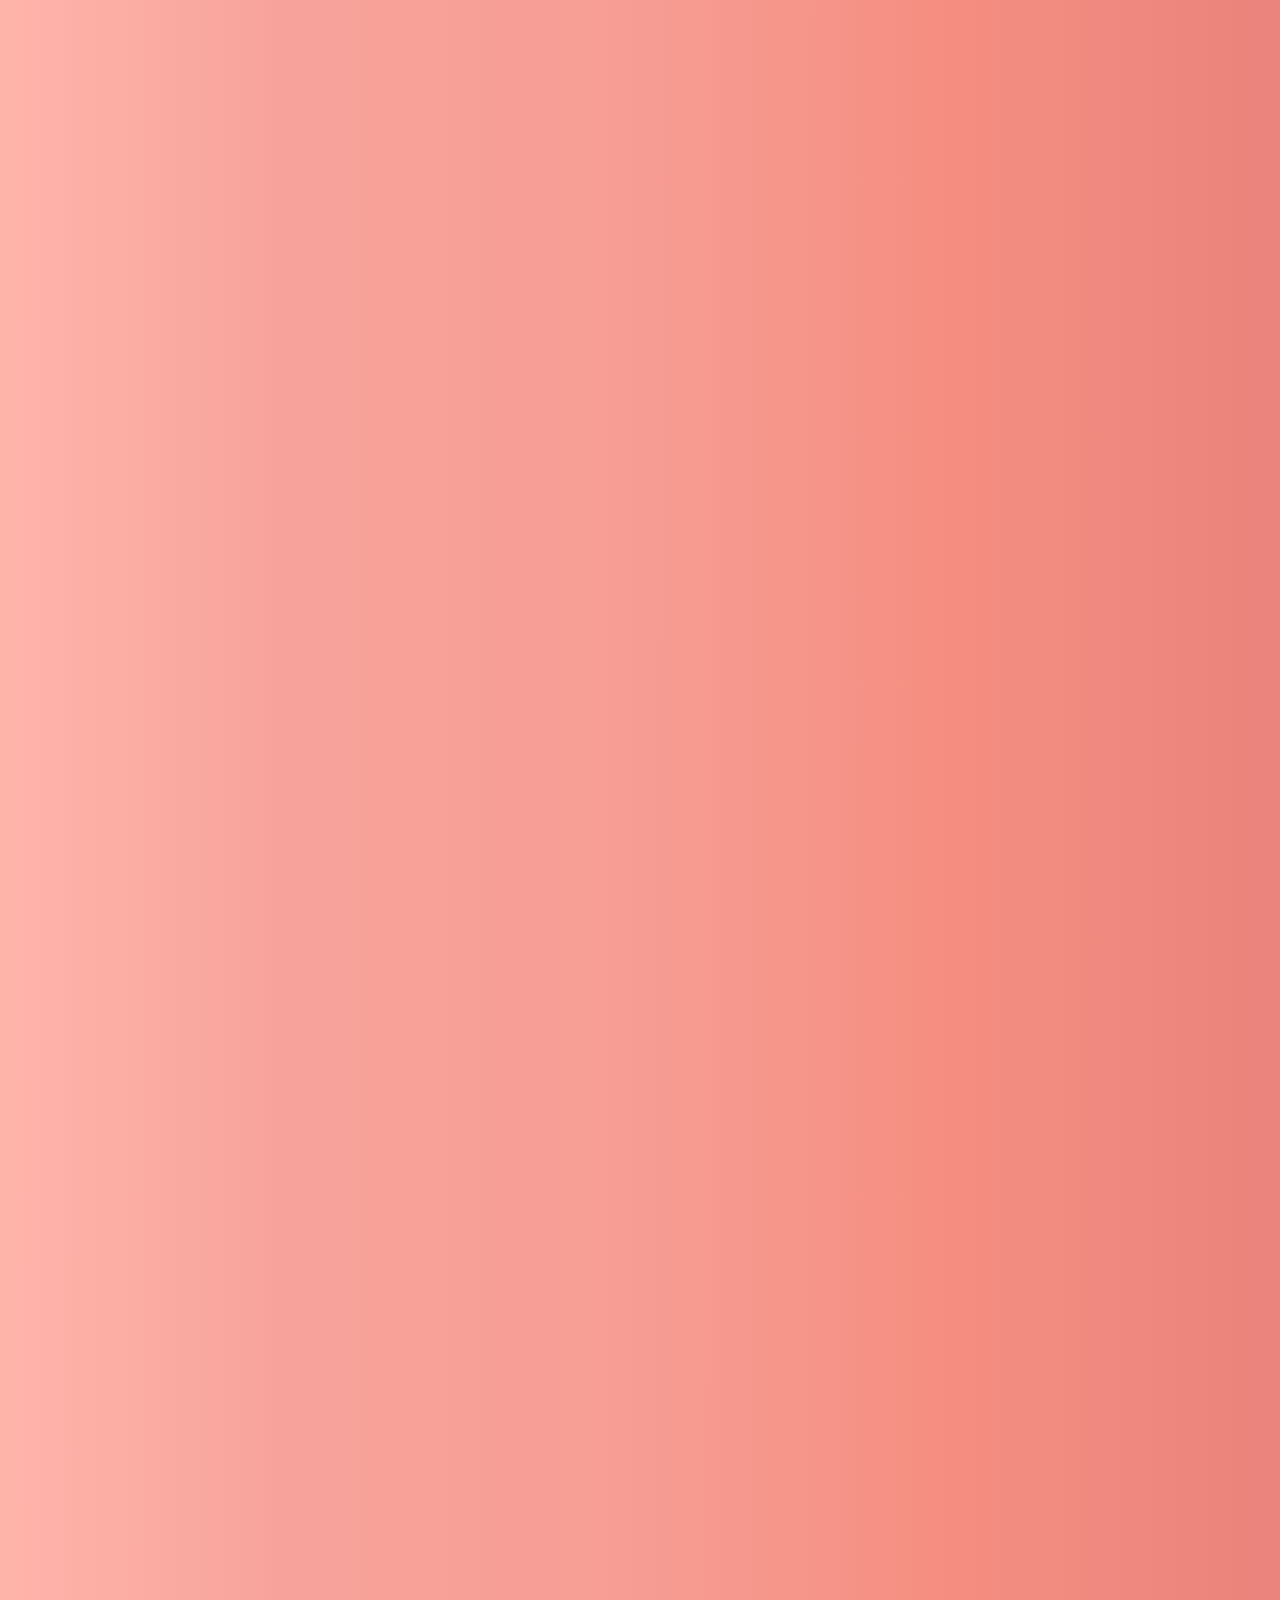
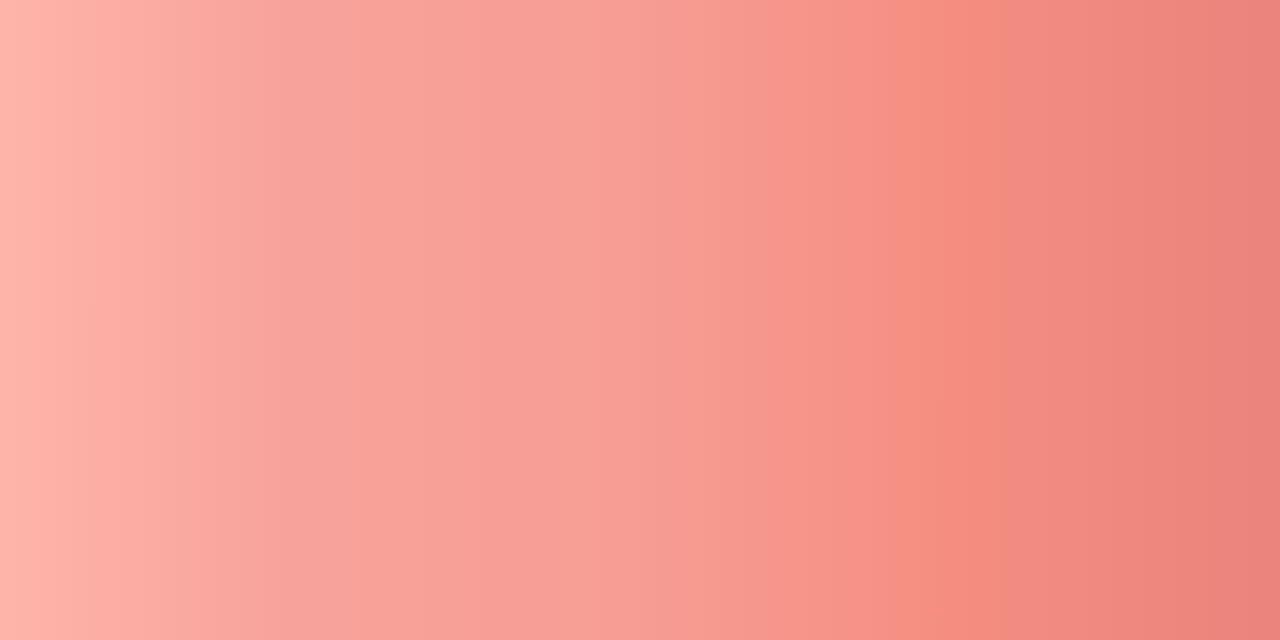
<file: 04_03_01_web_prototype/skema_m.html>
<!DOCTYPE html>
<html class="no-js" lang="DA">

<head>
    <meta charset="UTF-8">
    <title>Skema - måned</title>
    <meta name="viewport" content="width=device-width, initial-scale=1">

    <link rel="stylesheet" type="text/css" href="style.css">
</head>


<body>

    <div id="baggrund_skema_maaned">
        <div id="tilbage">
            <a href="menu.html">
                <img src="billeder/tilbage.svg" alt="tilbage">
            </a>
        </div>
        <div id="maanedens_skema_oplysninger"></div>

        <div id="knap_måned"></div>

        <div id="far">
            <div id="knap_dag" class="knap_dag">
                <a href="skema_d.html">
                    <img src="billeder/dag.svg" alt="dag_valgt">
                </a>
            </div>
            <div id="knap_uge" class="knap_uge">

                <a href="skema_u.html">
                    <img src="billeder/uge.svg" alt="uge">
                </a>
            </div>
            <div id="knap_maaned" class="knap_maaned_valgt">
                <a href="skema_m.html">
                    <img src="billeder/maaned_valgt.svg" alt="maaned">
                </a>
            </div>
        </div>
        <div id="mor">
            <div id="kalender_cirkel" class="kalender_cirkel">
                <a href="lektier.html">
                    <img src="billeder/kalender_cirkel.svg" alt="kalender cirkel">
                </a>
            </div>

        </div>
    </div>


</body>

</html>
</file>
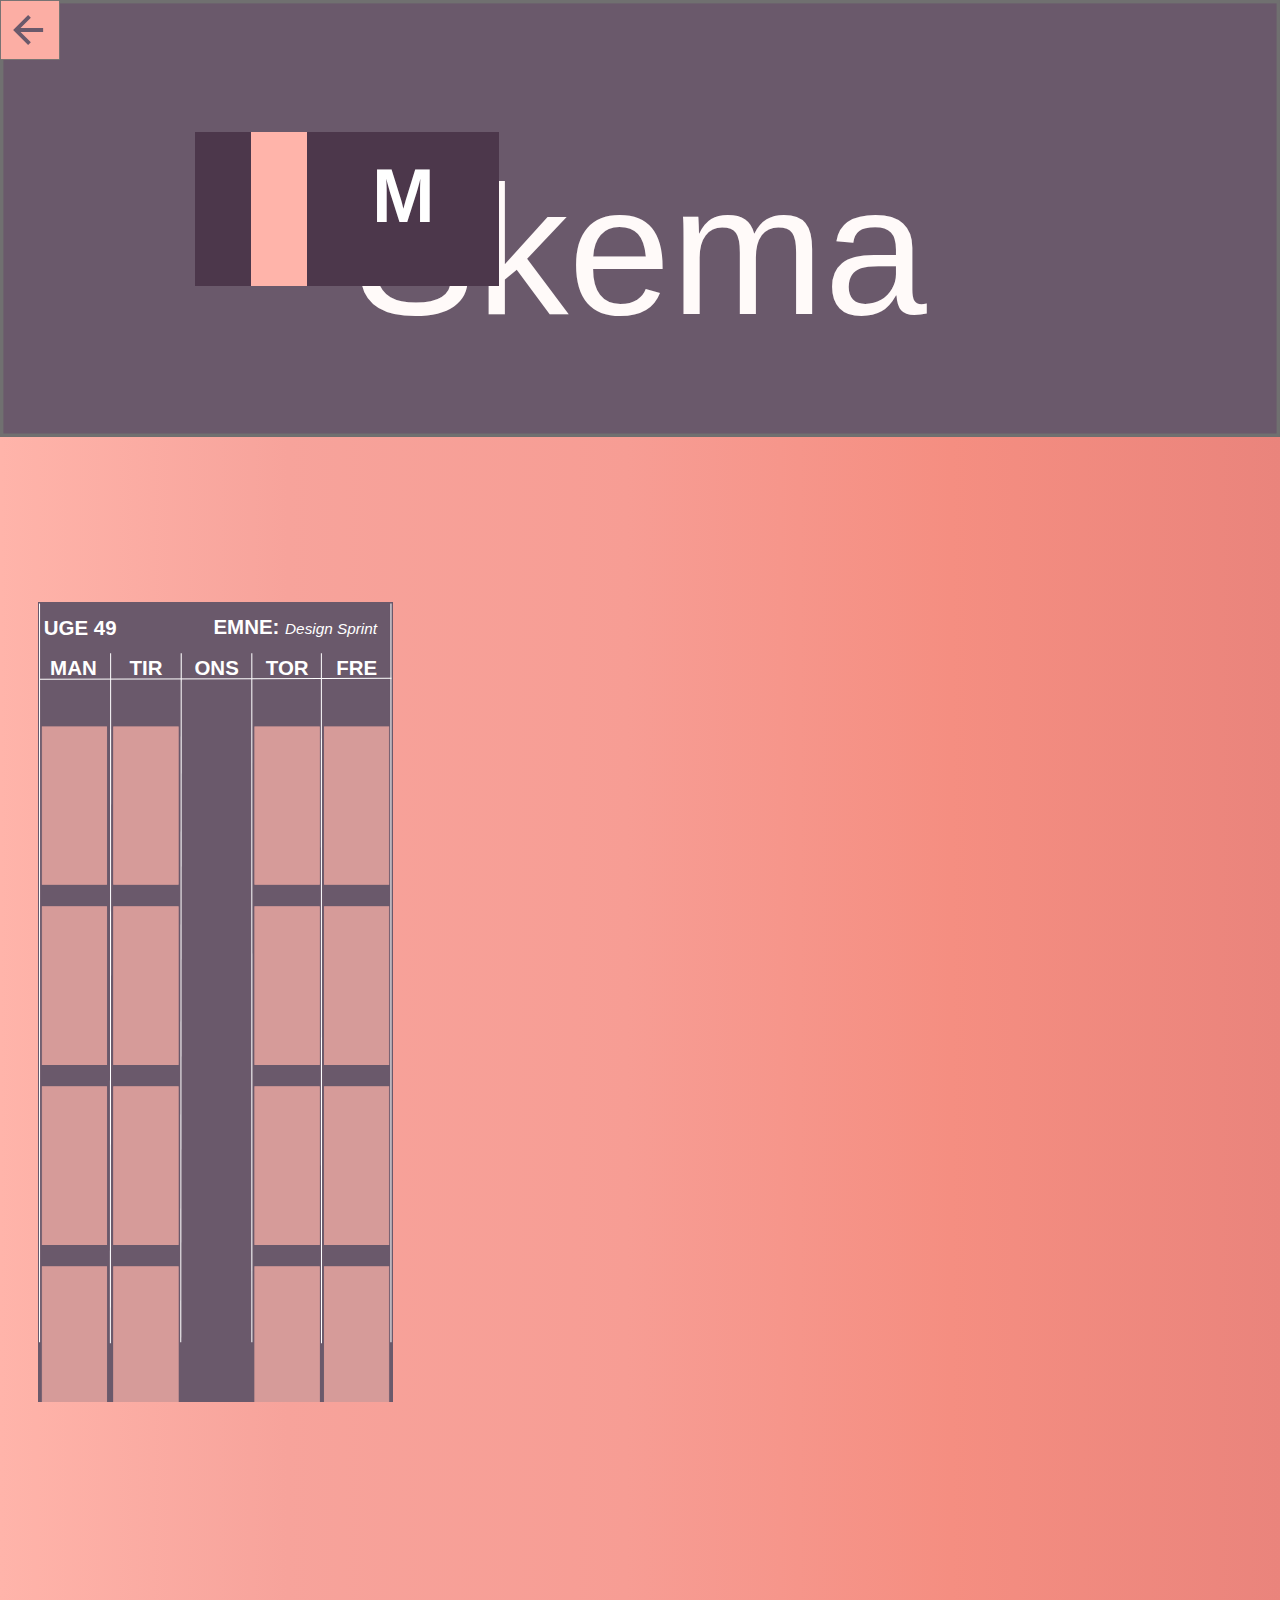
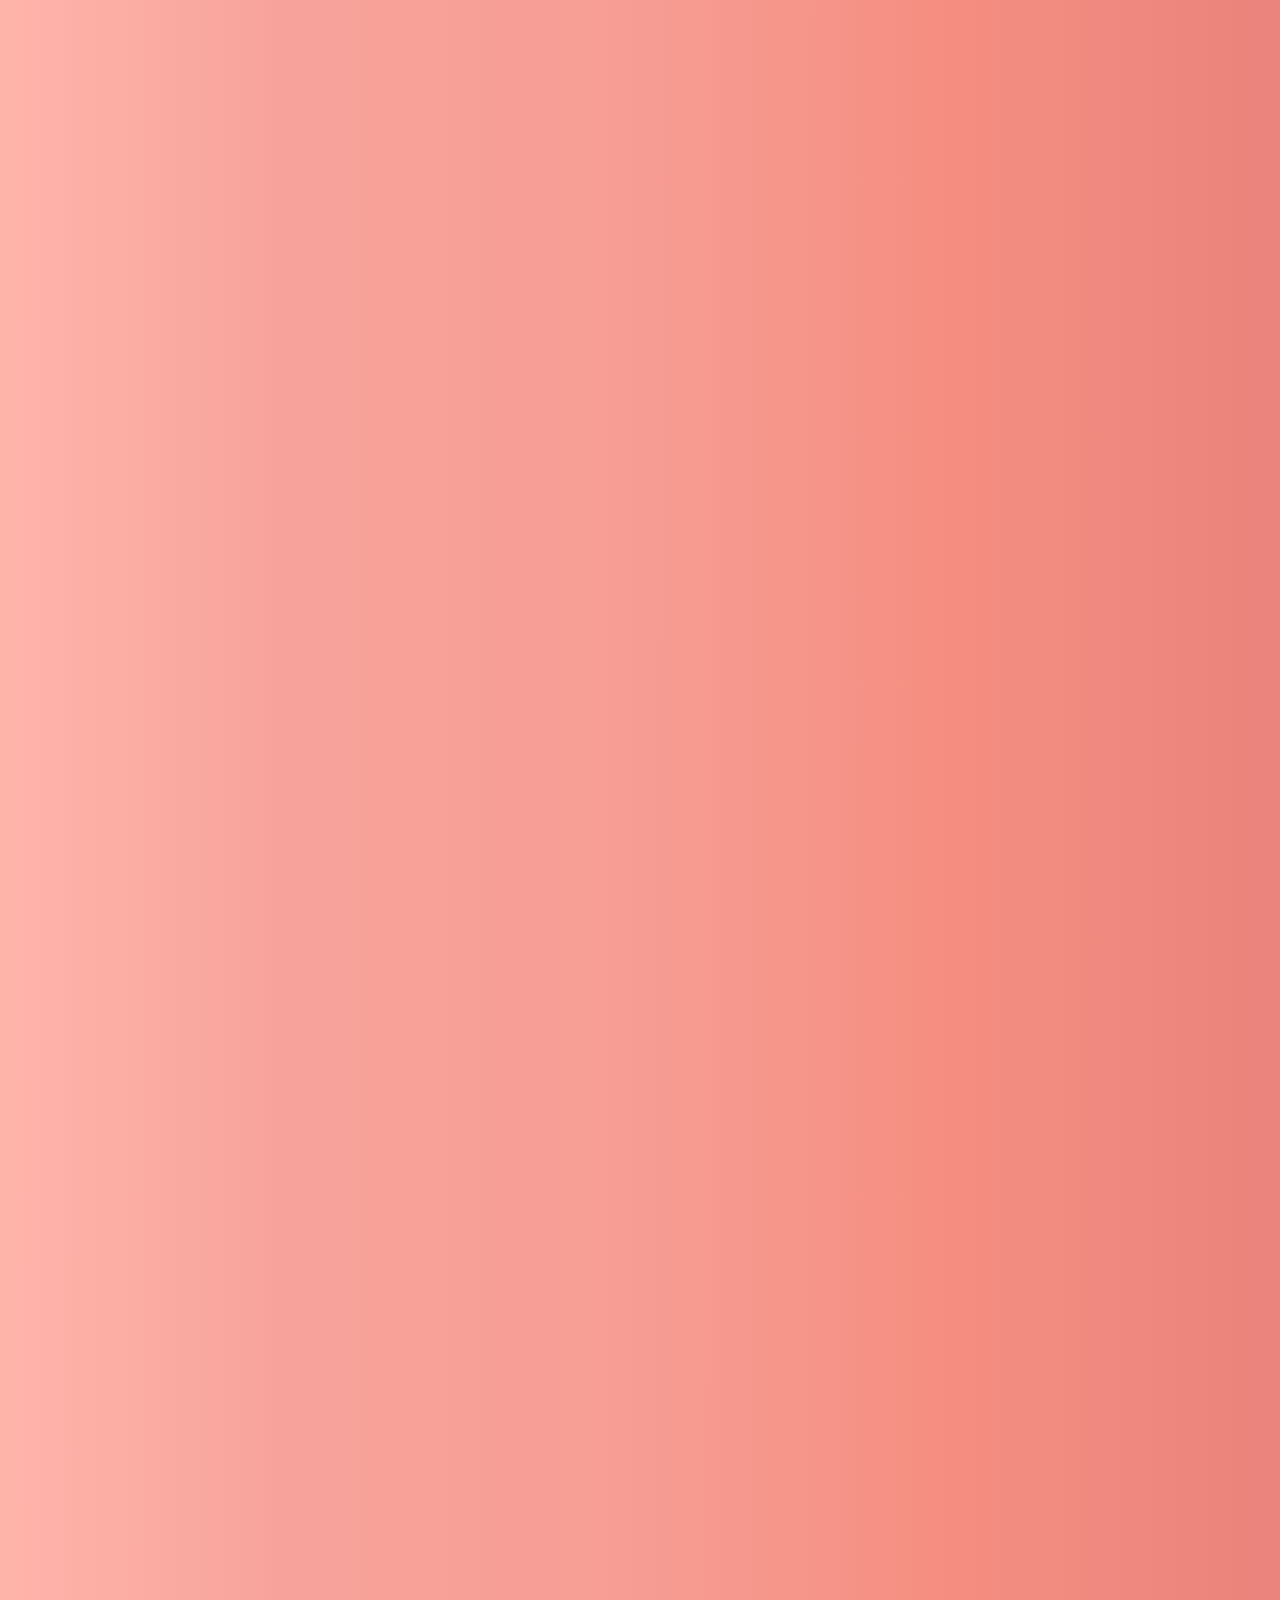
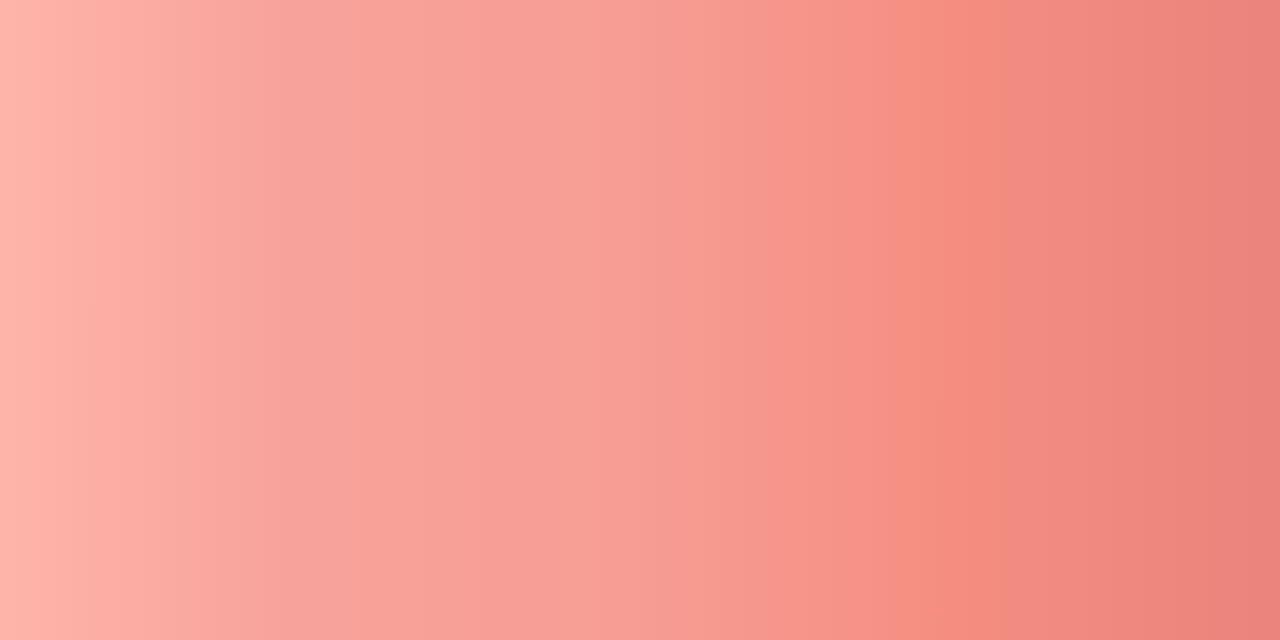
<file: 04_03_01_web_prototype/skema_u.html>
<!doctype html>
<html class="no-js" lang="">

<head>
    <meta charset="UTF-8">
    <meta http-equiv="x-ua-compatible" content="ie=edge">
    <title>Skema - uge</title>
    <meta name="description" content="">
    <meta name="viewport" content="width=device-width, initial-scale=1">

    <link rel="apple-touch-icon" href="apple-touch-icon.png">
    <!-- Place favicon.ico in the root directory -->
    <link rel="stylesheet" type="text/css" href="style.css">
</head>


<body>

    <div id="baggrund_skema_uge">
        <div id="tilbage">
            <a href="menu.html">
                <img src="billeder/tilbage.svg" alt="tilbage">
            </a>
        </div>
        <div id="ugens_skema_oplysninger"></div>

        <div id="knap_måned"></div>

        <div id="far">
            <div id="knap_dag" class="knap_dag">
                <a href="skema_d.html">
                    <img src="billeder/dag.svg" alt="dag_valgt">
                </a>
            </div>
            <div id="knap_uge" class="knap_uge_valgt">

                <a href="skema_u.html">
                    <img src="billeder/uge_valgt.svg" alt="uge">
                </a>
            </div>
            <div id="knap_maaned" class="knap_maaned">
                <a href="skema_m.html">
                    <img src="billeder/maaned.svg" alt="maaned">
                </a>
            </div>
        </div>
        <div id="mor">

        </div>
    </div>


</body>

</html>
</file>
<file: 04_03_01_web_prototype/style.css>
/*************CAROLINE LEKTIER START**************/

body {
    margin: 0;
}

h1,
h2,
h3,
h4,
p {
    font-family: arial;
    color: white;
}

.lektier_overskrift {
    display: inline-block;
    width: 100vw;
    height: 128px;
    background-color: #6A596B;
    flex-wrap: wrap;
}

.lektier_overskrift h1 {
    color: white;
    text-align: center;
    font-size: 54px;
    font-family: arial;

}


#lektier_baggrund1 {
    background-image: url(billeder/lektier/lektier_baggrund.svg);
    width: 100vw;
    height: auto;
    background-repeat: no-repeat;
    background-size: cover;
}

#lektier_baggrund2 {
    background-image: url(billeder/lektier/lektier_baggrund.svg);
    width: 100vw;
    height: 178vw;
    background-repeat: no-repeat;
    background-size: cover;
}


.lektie1 {
    display: inline-block;
    height: 311px;

    background-color: #6A596B;
    flex-wrap: wrap;
    padding: 10px;
    margin: 25px;
    border: 10px;
}

.lektie1_bund {
    height: 50px;



    background-color: #3F3140;
    flex-wrap: wrap;
    padding: 10px;
    margin: 25px;
    border: 10px;
    margin-bottom: 0px;
    column-count: 2;

    position: relative;
    top: -50px;
}

.lektie2 {
    display: inline-block;
    height: 311px;

    background-color: #6A596B;
    flex-wrap: wrap;
    padding: 10px;
    margin: 25px;
    border: 10px;
    margin-top: 0;
}

.lektie2_bund {

    height: 50px;


    background-color: #3F3140;
    flex-wrap: wrap;
    padding: 10px;
    margin: 25px;
    border: 10px;
    margin-bottom: 0px;
    column-count: 2;

    position: relative;
    top: -50px;
}

.lektie3 {
    display: inline-block;
    height: 311px;

    background-color: #6A596B;
    flex-wrap: wrap;
    color: white;
    flex-wrap: wrap;
    padding: 10px;
    margin: 25px;
}

.lektie3_bund {
    height: 50px;


    background-color: #3F3140;
    flex-wrap: wrap;
    padding: 10px;
    margin: 25px;
    border: 10px;
    margin-bottom: 0px;
    column-count: 2;

    position: relative;
    top: -50px;
}

.dato_kasse {
    display: inline-block;
    height: 43px;
    width: 50vw;

    background-color: #6A596B;
    padding: 10px;
    margin: 15px;
}

.dato_text {
    height: 40px;
    width: 30vw;
    position: absolute;
    top: 140px;
    left: 30px;
}

.lektie_besked {
    display: inline-block;
    height: 110px;

    background-color: #6A596B;
    padding: 10px;
    padding-top: 0;
    margin: 15px;
    margin-top: 0;

    font-size: 18px;
}

.link {
    background-image: url(billeder/lektier/link.svg);
    width: 28px;
    height: 28px;
    position: absolute;
    top: 83vw;
    left: 87vw;

}

.text {
    display: inline-block;
    padding: 10px;
    margin: 15px;

    font-size: 18px;
}

.text h4 {
    color: black;
}

/*************CAROLINE LEKTIER SLUT**************/

/*************CHRISTIAN LOGIN+MENU START**************/

.rounded {
    border-radius: 20px;
}

.menu.html,
h1 {
    justify-content: center;
}

#fronter {
    background-image: url(fronter.svg);
    width: 375px;
    height: 667px;
    position: absolute;

}

/* Bordered form */
form {
    background-image: linear-gradient(to right, #FFB4AA, #F7A39B, #F79D94, #F58E81, #EA847C);
    height: 100vh;
}


/* Full-width inputs */
input[type=text],
input[type=password] {
    width: 100%;
    padding: 12px 20px;
    margin: 8px 0;
    display: inline-block;
    border: 1px solid #ccc;
    box-sizing: border-box;
}



/* Set a style for all buttons */
button {
    background-color: #6A596B;
    color: white;
    padding: 14px 20px;
    margin: 8px 0;
    border: none;
    cursor: pointer;
    width: 100%;
}

/* Add a hover effect for buttons */
button:hover {
    opacity: 0.8;
}


/* Center the avatar image inside this container */
.imgcontainer {
    text-align: center;
    margin: 0 0 12px 0;
}


/* Add padding to containers */
.container {
    padding: 16px;
}

/* The "Forgot password" text */
span.psw {
    float: right;
    padding-top: 16px;
}

.overskrift {
    display: inline-block;
    width: 100vw;
    height: 128px;
    background-color: #6A596B;
    flex-wrap: wrap;
}

.overskrift h1 {
    color: white;
    text-align: center;
    font-size: 54px;
    font-family: arial;

}

#kea {
    background-image: url(kea.svg);
    background-size: cover;
    height: 128px;

    width: 100vw;

}

#baggrund1 {
    background-image: url(baggrundpink.svg);
    width: 100vw;
    height: 539px;
    background-repeat: no-repeat;
    background-size: cover;
}

#logud {
    background-image: url(logud.svg);
    background-size: 100%;
    width: 60px;
    height: 59px;
    position: absolute;
    top: 10px;
    left: 83vw;

}

#lektier {
    background-image: url(lektier.svg);
    position: absolute;
    left: 10vw;
    top: 35vw;
    background-size: 100%;
    width: 128px;
    height: 170px;
    background-repeat: no-repeat;

}

#chat {
    background-image: url(chat.svg);
    position: absolute;
    left: 55vw;
    top: 35vw;
    background-size: 100%;
    width: 128px;
    height: 170px;
    background-repeat: no-repeat;

}

#skema {
    background-image: url(skema.svg);
    position: absolute;
    left: 10vw;
    top: 83vw;
    background-size: 100%;
    width: 128px;
    height: 170px;
    background-repeat: no-repeat;

}

#afleveringer {
    background-image: url(afleveringer.svg);
    position: absolute;
    left: 53vw;
    top: 83vw;
    background-size: 100%;
    width: 144px;
    height: 170px;
    background-repeat: no-repeat;

}

#nyheder {
    background-image: url(nyheder.svg);
    position: absolute;
    left: 10vw;
    top: 131vw;
    background-size: 100%;
    width: 128px;
    height: 180px;
    background-repeat: no-repeat;

}

/*---------------------------------------------------
6: bokse
---------------------------------------------------*/
#opslagstavle {
    background-image: url(opslagstavle.svg);
    position: absolute;
    left: 51vw;
    top: 131vw;
    background-size: 100%;
    width: 156px;
    height: 180px;
    background-repeat: no-repeat;

}

/*************CHRISTIAN LOGIN+MENU SLUT**************/


/*************ASKE CHAT START**************/
.overskrift_chat {
    display: inline-block;
    width: 100vw;
    height: 128px;
    background-color: #6A596B;
    flex-wrap: wrap;
}

.overskrift_chat h1 {
    color: white;
    text-align: center;
    font-size: 54px;
    font-family: arial;

}


#baggrund_chat {
    background-image: url(billeder/lektier/lektier_baggrund.svg);
    width: 100vw;
    height: 896px;
    position: absolute;
    background-repeat: no-repeat;
    background-size: cover
}

#baggrund_beskeder {
    background-image: url(billeder/lektier/lektier_baggrund.svg);
    width: 100vw;
    height: 667px;
    position: absolute;
    background-repeat: no-repeat;
    background-size: cover
}

#soeg {
    background-image: url(SVG/soeg.svg);
    position: absolute;
    background-size: 100%;
    width: 350px;
    height: 49px;

    margin: 13px;
}

#samtale1 {
    background-image: url(SVG/samtale1.svg);
    position: absolute;
    background-size: 100%;
    width: 350px;
    height: 70px;
    margin: 13px;
    top: 200px;
}

#samtale2 {
    background-image: url(SVG/samtale2.svg);
    position: absolute;
    background-size: 100%;
    width: 350px;
    height: 70px;
    margin: 13px;
    top: 300px;
}

#samtale3 {
    background-image: url(SVG/samtale3.svg);
    position: absolute;
    background-size: 100%;
    width: 350px;
    height: 70px;

    margin: 13px;
    top: 400px;
}

#samtale4 {
    background-image: url(SVG/samtale4.svg);
    position: absolute;
    background-size: 100%;
    width: 350px;
    height: 70px;

    margin: 13px;
    top: 500px;
}

#samtale5 {
    background-image: url(SVG/samtale5.svg);
    position: absolute;
    background-size: 100%;
    width: 350px;
    height: 70px;

    margin: 13px;
    top: 600px;

}

#samtale6 {
    background-image: url(SVG/samtale6.svg);
    position: absolute;
    background-size: 100%;
    width: 350px;
    height: 70px;

    margin: 13px;
    top: 700px;


}

#samtale7 {
    background-image: url(SVG/samtale7.svg);
    position: absolute;
    background-size: 100%;
    width: 350px;
    height: 70px;

    margin: 13px;
    top: 800px;
}


#tools2 {
    background-image: url(SVG/tools2.svg);
    position: absolute;
    top: 40vw;
    background-size: 100%;
    width: 375px;
    height: 517px;
}

/*************ASKE CHAT SLUT**************/

/*************JOANNA AFLEVERING START**************/

/*---------------------------------------------------
6: Aflevering
---------------------------------------------------*/
div {
    font-family: arial;
}

/*---------------------------------------------------
farver
----------------------------------------------------*/

:root {
    --color-purpledark: #392b39;
    --color-purplelight: #624f62;
}


/*---------------------------------------------------
1. side i prototype
-----------------------------------------------------*/

#aflevering {
    background-image: url(billeder/aflevering_baggrund.svg);
    background-size: 100%;
    width: 375px;
    height: 667px;
    position: relative;
    box-sizing: border-box;
}

.tilbageknap_boks {
    display: inline-block;
    width: 60px;
    height: 60px;
    background-color: #FCAEA4;
    text-align: center;
    box-sizing: border-box;
}

#tilbage_knap {
    background-image: url(billeder/tilbage_knap.svg);
    background-size: 100%;
    width: 60px;
    height: 60px;
    position: absolute;
    top: 0px;
}

#overboks1 {
    width: 300px;
    height: 60px;
    position: absolute;
    top: 150px;
    left: 35px;
    background-color: var(--color-purpledark);
    color: white;
    padding: 23px;
    text-align: center;
    font-size: 20px;
    box-sizing: border-box;
}

#boks1_1 {
    background-color: var(--color-purplelight);
    color: white;
    width: 300px;
    height: 70px;
    position: absolute;
    top: 260px;
    left: 35px;
    padding: 23px;
    text-align: center;
    box-sizing: border-box;
}

#boks1_2 {
    background-color: var(--color-purplelight);
    color: white;
    background-size: 100%;
    width: 300px;
    height: 70px;
    position: absolute;
    top: 360px;
    left: 35px;
    padding: 23px;
    text-align: center;
    box-sizing: border-box;
}

#boks1_3 {
    background-color: var(--color-purplelight);
    color: white;
    width: 300px;
    height: 70px;
    position: absolute;
    top: 460px;
    left: 35px;
    padding: 23px;
    text-align: center;
    box-sizing: border-box;
}

#boks1_4 {
    background-color: var(--color-purplelight);
    color: white;
    width: 300px;
    height: 70px;
    position: absolute;
    top: 560px;
    left: 35px;
    padding: 23px;
    text-align: center;
    box-sizing: border-box;
}


/*------------------------------------------------
2. side i prototype
--------------------------------------------------*/

#overboks2 {
    width: 300px;
    height: 60px;
    top: 150px;
    left: 35px;
    background-color: var(--color-purpledark);
    color: white;
    padding: 23px;
    text-align: center;
    font-size: 20px;
    position: absolute;
    box-sizing: border-box;
}

#boks2_1 {
    background-color: var(--color-purplelight);
    color: white;
    width: 300px;
    height: 70px;
    top: 260px;
    left: 35px;
    padding: 23px;
    text-align: center;
    position: absolute;
    box-sizing: border-box;
}

#boks2_2 {
    background-color: var(--color-purplelight);
    color: white;
    background-size: 100%;
    width: 300px;
    height: 70px;
    top: 360px;
    left: 35px;
    padding: 23px;
    text-align: center;
    position: absolute;
    box-sizing: border-box;
}

#boks2_3 {
    background-color: var(--color-purplelight);
    color: white;
    width: 300px;
    height: 70px;
    top: 460px;
    left: 35px;
    padding: 23px;
    text-align: center;
    position: absolute;
    box-sizing: border-box;
}

#boks2_4 {
    background-color: var(--color-purplelight);
    color: white;
    width: 300px;
    height: 70px;
    position: absolute;
    top: 560px;
    left: 35px;
    padding: 23px;
    text-align: center;
    position: absolute;
    box-sizing: border-box;
}


/*
---------------------------------------------------
3. side i prototype
---------------------------------------------------
*/


#overboks3 {
    width: 300px;
    height: 60px;
    top: 150px;
    left: 35px;
    background-color: var(--color-purpledark);
    color: white;
    padding: 23px;
    text-align: center;
    font-size: 20px;
    position: relative;
    box-sizing: border-box;
}

#boks3_1 {
    background-color: var(--color-purplelight);
    color: white;
    width: 210px;
    height: 70px;
    top: 260px;
    left: 123px;
    padding: 20px;
    text-align: left;
    position: absolute;
    box-sizing: border-box;
}

#boks3_2 {
    background-color: var(--color-purplelight);
    color: white;
    width: 210px;
    height: 70px;
    top: 360px;
    left: 123px;
    padding: 20px;
    text-align: left;
    position: absolute;
    box-sizing: border-box;
}

#boks3_3 {
    background-color: var(--color-purplelight);
    color: white;
    width: 210px;
    height: 70px;
    top: 460px;
    left: 123px;
    padding: 20px;
    text-align: left;
    position: absolute;
    box-sizing: border-box;
}

#boks3_4 {
    background-color: var(--color-purplelight);
    color: white;
    width: 210px;
    height: 70px;
    top: 560px;
    left: 123px;
    padding: 20px;
    text-align: left;
    position: absolute;
    box-sizing: border-box;
}

.miniboks1 {
    width: 80px;
    height: 70px;
    top: 0px;
    left: -80px;
    background-color: var(--color-purpledark);
    color: white;
    padding: 19px;
    text-align: right;
    position: absolute;
    box-sizing: border-box;
}

.miniboks2 {
    width: 80px;
    height: 70px;
    top: 360px;
    left: 43px;
    background-color: var(--color-purpledark);
    color: white;
    padding: 23px;
    text-align: center;
    position: absolute;
    box-sizing: border-box;
}

.miniboks3 {
    width: 80px;
    height: 70px;
    top: 460px;
    left: 43px;
    background-color: var(--color-purpledark);
    color: white;
    padding: 23px;
    text-align: center;
    position: absolute;
    box-sizing: border-box;
}

.miniboks4 {
    width: 80px;
    height: 70px;
    top: 560px;
    left: 43px;
    background-color: var(--color-purpledark);
    color: white;
    padding: 23px;
    text-align: center;
    position: absolute;
    box-sizing: border-box;
}

/*

---------------------------------------------------
4. side i prototype
---------------------------------------------------
*/

#overboks4 {
    width: 300px;
    height: 60px;
    top: 150px;
    left: 35px;
    background-color: var(--color-purpledark);
    color: white;
    padding: 23px;
    text-align: center;
    font-size: 20px;
    position: relative;
    box-sizing: border-box;
}

#boks4_1 {
    background-color: var(--color-purplelight);
    color: white;
    width: 210px;
    height: 70px;
    top: 260px;
    left: 123px;
    padding: 20px;
    text-align: left;
    position: absolute;
    box-sizing: border-box;
}

#boks4_2 {
    background-color: var(--color-purplelight);
    color: white;
    width: 210px;
    height: 70px;
    top: 360px;
    left: 123px;
    padding: 20px;
    text-align: left;
    position: absolute;
    box-sizing: border-box;
}

.miniboks5 {
    width: 90px;
    height: 70px;
    top: 260px;
    left: 40px;
    background-color: var(--color-purpledark);
    color: white;
    padding: 19px;
    text-align: right;
    position: absolute;
    font-style: italic;
    font-size: 14px;
    box-sizing: border-box;
}


.miniboks6 {
    width: 90px;
    height: 70px;
    top: 360px;
    left: 40px;
    background-color: var(--color-purpledark);
    color: white;
    padding: 19px;
    text-align: center;
    position: absolute;
    font-style: italic;
    font-size: 14px;
    box-sizing: border-box;
}


/*

---------------------------------------------------
5. side i prototype
---------------------------------------------------
*/


#overboks5 {
    width: 300px;
    height: 60px;
    top: 150px;
    left: 35px;
    background-color: var(--color-purpledark);
    color: white;
    padding: 23px;
    text-align: center;
    font-size: 20px;
    position: relative;
    box-sizing: border-box;
}

#boks5_1 {
    background-color: var(--color--purplelight);
    color: white;
    width: 212px;
    height: 50px;
    top: 235px;
    left: 45px;
    padding: 23px;
    position: absolute;
    box-sizing: border-box;
}

#boks5_2 {
    background-color: var(--color-purplelight);
    color: white;
    width: 212px;
    height: 50px;
    top: 300px;
    left: 45px;
    padding: 23px;
    position: absolute;
    box-sizing: border-box;
}

#boks5_3 {
    background-color: var(--color-purplelight);
    color: white;
    width: 212px;
    height: 50px;
    top: 365px;
    left: 45px;
    padding: 23px;
    position: absolute;
    box-sizing: border-box;
}

#boks5_4 {
    background-color: var(--color-purpledark);
    color: white;
    width: 275px;
    height: 200px;
    top: 450px;
    left: 45px;
    padding: 23px;
    text-align: left;
    position: absolute;
    box-sizing: border-box;
}


.tekst1 {
    top: 0px;
    left: 20px;
    position: absolute;
}


.tekst2 {
    top: 20px;
    left: 20px;
    padding: 20px;
    position: absolute;
}

h5 {
    top: 0px;
    left: 20px;
    position: absolute;
}



/*

---------------------------------------------------
Billeder af icon godkend/ ikke godkend
---------------------------------------------------
*/


.afleveret {
    width: 80px;
    height: 50px;
    top: 235px;
    left: 250px;
    position: absolute
}

.godkendt {
    width: 80px;
    height: 50px;
    top: 300px;
    left: 250px;
    position: absolute
}

.ikke_godkendt {
    width: 80px;
    height: 50px;
    top: 365px;
    left: 250px;
    position: absolute
}


/*************JOANNA AFLEVERING SLUT**************/

/*************ANDERS+ASTRID SKEMA START**************/
body {
    margin: 0;
}

#baggrund_skema_dag {
    background-image: url(billeder/dagens_skema_baggrund.svg);
    background-size: cover;
    width: 100vw;
    height: 300vw;
    background-repeat: no-repeat;
    position: absolute;
}

#baggrund_skema_uge {
    background-image: url(billeder/dagens_skema_baggrund.svg);
    background-size: cover;
    width: 100vw;
    height: 300vw;
    background-repeat: no-repeat;
    position: absolute;
}

#baggrund_skema_maaned {
    background-image: url(billeder/dagens_skema_baggrund.svg);
    background-size: cover;
    width: 100vw;
    height: 300vw;
    background-repeat: no-repeat;
    position: absolute;
}

#dagens_skema_oplysninger {
    background-image: url(billeder/dagens_skema_oplysninger.svg);
    background-size: 100%;
    width: 355px;
    /*    height: 667px;*/
    position: absolute;
    height: 850px;
    top: 47vw;
    left: 3vw;

}

#ugens_skema_oplysninger {
    background-image: url(billeder/ugens_skema_oplysninger.svg);
    background-size: 100%;
    width: 355px;
    /*    height: 667px;*/
    position: absolute;
    height: 800px;
    top: 47vw;
    left: 3vw;
    background-repeat: no-repeat;

}

#maanedens_skema_oplysninger {
    background-image: url(billeder/maanedens_skema_oplysninger.svg);
    background-size: 100%;
    width: 355px;
    /*    height: 667px;*/
    position: absolute;
    height: 900px;
    top: 47vw;
    left: 3vw;
    background-repeat: no-repeat;

}

#tilbage {
    /*        background-image: url(UI_kea_app/tilbage.svg);*/
    background: url(billeder/tilbage.svg);
    background-size: 100%;
    width: 60px;
    height: 60px;
    position: absolute;
}

.knap_dag {

    display: inline-block;
    width: 15vw;
    height: 12vw;
    background-color: #4C374B;
    top: 132px;
    left: 195px;
    position: absolute;
    /*
    text-align: center;
    color: white;
    font-size: 4.3vw;
    font-family: arial;
*/

}

.knap_dag_valgt {
    display: inline-block;
    width: 15vw;
    height: 12vw;
    background-color: #FFB4AA;
    top: 132px;
    left: 195px;
    position: absolute;
    /*
    text-align: center;
    color: white;
    font-size: 5vw;
    font-family: arial;
*/

}

.knap_uge {
    display: inline-block;
    width: 15vw;
    height: 12vw;
    background-color: #4C374B;
    top: 132px;
    left: 251px;
    position: absolute;
    /*
    text-align: center;
    color: white;
    font-size: 4.3vw;
    font-family: arial;
*/

}

.knap_uge_valgt {
    display: inline-block;
    width: 15vw;
    height: 12vw;
    background-color: #FFB4AA;
    top: 132px;
    left: 251px;
    position: absolute;
    /*
    text-align: center;
    color: white;
    font-size: 4.3vw;
    font-family: arial;
*/

}

.knap_maaned {
    display: inline-block;
    width: 15vw;
    height: 12vw;
    background-color: #4C374B;
    top: 132px;
    left: 307px;
    position: absolute;
    /*
    text-align: center;
    color: white;
    font-size: 4.3vw;
    font-family: arial;
*/
}

.knap_maaned_valgt {
    display: inline-block;
    width: 15vw;
    height: 12vw;
    background-color: #FFB4AA;
    top: 132px;
    left: 307px;
    position: absolute;
    /*
    text-align: center;
    color: white;
    font-size: 4.3vw;
    font-family: arial;
*/
}

.maaned_valgt_dag {
    border-radius: 100%;
    width: 30px;
    height: 30px;
    background-color: rgba(255, 180, 170, 0.44);
    position: absolute;
    top: 316px;
    left: 174.5px;
}

.lektie_tag {
    background-image: url(billeder/lektie_tag.svg);
    width: 7vw;
    height: 7vw;
    position: absolute;
    top: 100vw;
    left: 83vw;
}

.kalender_cirkel {
    background-image: url(billeder/kalender_cirkel.svg);
    width: 10vw;
    height: 10vw;
    position: absolute;
    top: 101vw;
    left: 19.5vw;
    opacity: 0.5;
}


/*************ANDERS+ASTRID SKEMA SLUT**************/
</file>
